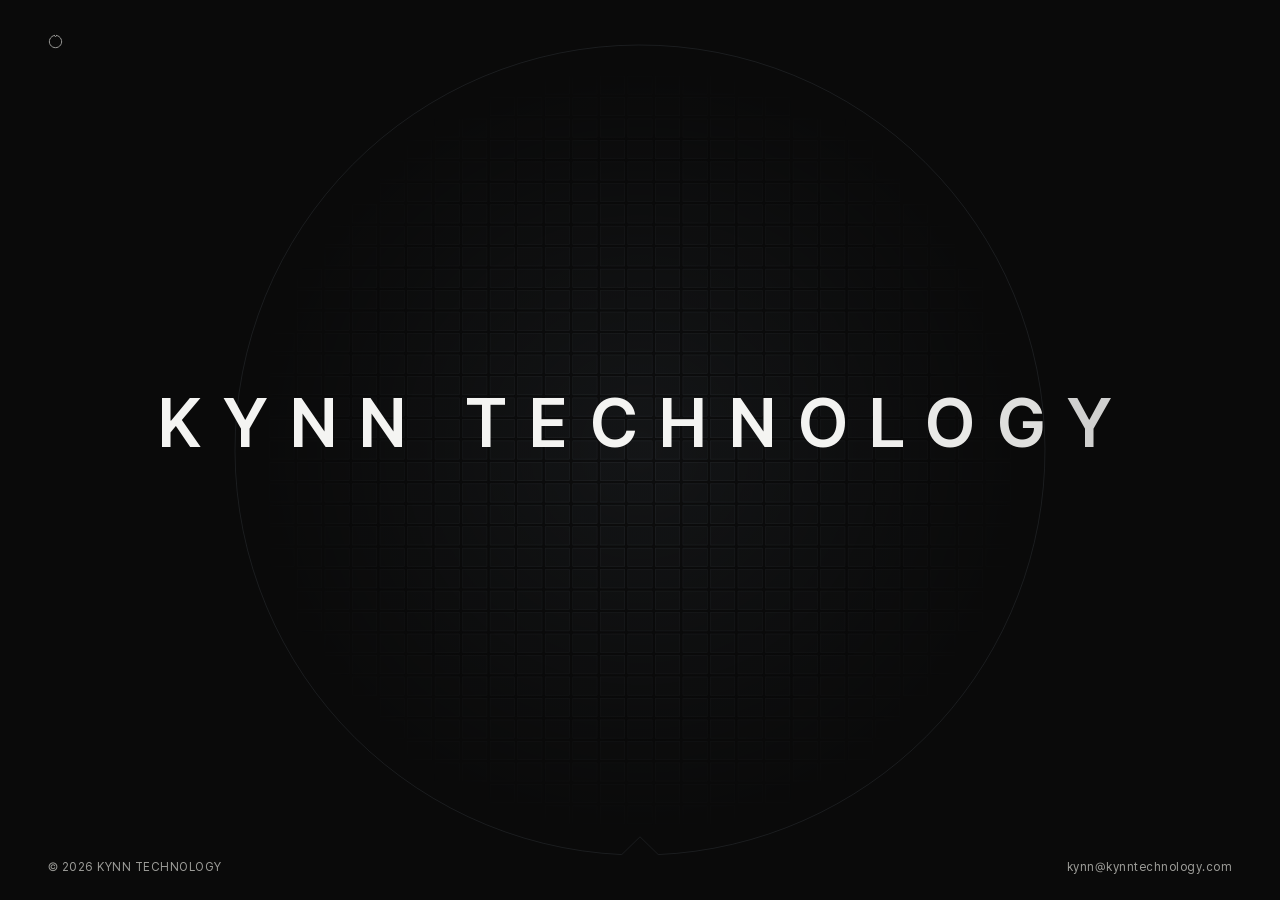
<file: index.html>
<!DOCTYPE html>
<html lang="ko">
<head>
<meta charset="utf-8">
<meta name="viewport" content="width=device-width, initial-scale=1">
<title>KYNN TECHNOLOGY</title>
<meta name="description" content="킨테크놀로지 — 반도체 후공정 장비에 들어가는 와이어 하네스·케이블·모듈을 조립하는 회사.">
<meta name="theme-color" content="#0a0a0a">
<meta name="color-scheme" content="dark">
<link rel="canonical" href="https://kynntechnology.com/">
<meta property="og:type" content="website">
<meta property="og:site_name" content="KYNN TECHNOLOGY">
<meta property="og:locale" content="ko_KR">
<meta property="og:title" content="KYNN TECHNOLOGY">
<meta property="og:description" content="킨테크놀로지 — 반도체 후공정 장비에 들어가는 와이어 하네스·케이블·모듈을 조립하는 회사.">
<meta property="og:url" content="https://kynntechnology.com/">
<meta property="og:image" content="https://kynntechnology.com/assets/og-image-dark.jpg">
<meta property="og:image:alt" content="KYNN TECHNOLOGY">
<meta name="twitter:card" content="summary_large_image">
<link rel="icon" type="image/png" sizes="32x32" href="assets/favicon-32.png">
<link rel="icon" type="image/png" sizes="192x192" href="assets/favicon-192.png">
<link rel="apple-touch-icon" sizes="180x180" href="assets/apple-touch-icon.png">
<link rel="stylesheet" href="assets/fonts/pretendard/pretendardvariable-dynamic-subset.css">
<link rel="stylesheet" href="styles.css">
<script>document.documentElement.classList.add("js");</script>
</head>
<body>

<canvas class="bg" id="wafer" aria-hidden="true"></canvas>
<div class="veil" aria-hidden="true"></div>

<header class="top">
  <a class="home-link" href="#" data-home aria-label="KYNN TECHNOLOGY — 처음으로">
    <svg class="mark" viewBox="0 0 16 16" width="15" height="15" aria-hidden="true" focusable="false">
      <path d="M9.15 1.5 A6.6 6.6 0 1 1 6.85 1.5" fill="none" stroke="currentColor" stroke-width="1.05" stroke-linecap="round"/>
      <path d="M9.15 1.5 L8 3.0 L6.85 1.5" fill="none" stroke="currentColor" stroke-width="1.05" stroke-linecap="round" stroke-linejoin="round"/>
    </svg>
    <span class="home-text">KYNN TECHNOLOGY</span>
  </a>
  <nav class="tabs" aria-label="메뉴">
    <a href="#about" data-tab="about" style="--i:0">회사소개</a>
    <a href="#work" data-tab="work" style="--i:1">하는 일</a>
    <a href="#careers" data-tab="careers" style="--i:2">채용</a>
    <a href="#contact" data-tab="contact" style="--i:3">문의</a>
  </nav>
</header>

<main class="stage">

  <div class="hero">
    <h1 class="wordmark" id="top">KYNN TECHNOLOGY</h1>
    <p class="tagline">반도체 후공정 장비용 하네스&#8288;·&#8288;케이블&#8288;·&#8288;모듈 조립</p>
  </div>

  <section class="panel" id="about" aria-labelledby="about-title" hidden>
    <h2 class="kicker" id="about-title">회사소개</h2>
    <p class="lead">킨테크놀로지는 반도체 후공정&nbsp;장비에 들어가는 와이어&nbsp;하네스&#8288;·&#8288;케이블&#8288;·&#8288;모듈을 조립하는 회사입니다.</p>
    <p>kynn은 ‘한&nbsp;무리’를 뜻하는 고대 영어 cynn(kin)&#8288;에서 왔습니다. 같은 뜻으로 모인 사람들과 함께 회사를 키워 가겠습니다.</p>
    <p class="sign">대표이사</p>
    <a class="back" href="#" data-home>처음으로</a>
  </section>

  <section class="panel" id="work" aria-labelledby="work-title" hidden>
    <h2 class="kicker" id="work-title">하는 일</h2>
    <p class="lead">반도체 후공정 장비 제조사의 도면을 받아, 장비에 들어가는 케이블과 모듈을 조립합니다.</p>

    <!-- role="list": list-style:none 이면 Safari/VoiceOver가 목록 의미를 지운다.
         html-validate의 no-redundant-role은 .htmlvalidate.json에서 끈다. -->
    <ul class="figs" role="list">
      <li>
        <svg viewBox="0 0 200 200" role="img" aria-label="피복을 벗기고 단자를 압착한 케이블 끝">
          <g fill="none" stroke="currentColor" stroke-width="1.4" stroke-linecap="round" stroke-linejoin="round">
            <path d="M110 84 L28 84 A5 16 0 0 0 28 116 L110 116"/>
            <ellipse cx="110" cy="100" rx="5" ry="16"/>
            <path d="M114 94 C128 94 130 76 144 76"/>
            <path d="M115 100 L146 100"/>
            <path d="M114 106 C128 106 130 124 144 124"/>
            <rect x="144" y="72" width="14" height="8" rx="1.5"/>
            <rect x="146" y="96" width="14" height="8" rx="1.5"/>
            <rect x="144" y="120" width="14" height="8" rx="1.5"/>
            <circle cx="164" cy="76" r="6"/>
            <circle cx="166" cy="100" r="6"/>
            <circle cx="164" cy="124" r="6"/>
          </g>
          <g fill="none" stroke="currentColor" stroke-width="1" opacity="0.7">
            <circle cx="164" cy="76" r="2.2"/><circle cx="166" cy="100" r="2.2"/><circle cx="164" cy="124" r="2.2"/>
          </g>
        </svg>
        <span>케이블</span>
      </li>
      <li>
        <svg viewBox="0 0 200 200" role="img" aria-label="커넥터와 배선이 연결된 모듈">
          <g fill="none" stroke="currentColor" stroke-width="1.4" stroke-linecap="round" stroke-linejoin="round">
            <rect x="23" y="52" width="122" height="96" rx="6"/>
            <rect x="65" y="80" width="36" height="36" rx="2"/>
            <rect x="145" y="84" width="12" height="32" rx="2"/>
            <path d="M157 92 L177 92 M157 100 L177 100 M157 108 L177 108"/>
          </g>
          <g fill="none" stroke="currentColor" stroke-width="1" opacity="0.7">
            <circle cx="35" cy="64" r="3.5"/><circle cx="133" cy="64" r="3.5"/>
            <circle cx="35" cy="136" r="3.5"/><circle cx="133" cy="136" r="3.5"/>
            <path d="M61 86 L65 86 M61 94 L65 94 M61 102 L65 102 M61 110 L65 110"/>
            <path d="M101 86 L105 86 M101 94 L105 94 M101 102 L105 102 M101 110 L105 110"/>
            <path d="M71 76 L71 80 M79 76 L79 80 M87 76 L87 80 M95 76 L95 80"/>
            <path d="M71 116 L71 120 M79 116 L79 120 M87 116 L87 120 M95 116 L95 120"/>
            <path d="M105 94 L145 94 M105 102 L145 102"/>
            <rect x="39" y="88" width="12" height="6" rx="1"/>
            <rect x="39" y="104" width="12" height="6" rx="1"/>
          </g>
        </svg>
        <span>모듈</span>
      </li>
      <li>
        <svg viewBox="0 0 200 200" role="img" aria-label="반도체 후공정 장비">
          <g fill="none" stroke="currentColor" stroke-width="1.4" stroke-linejoin="round">
            <rect x="62" y="30" width="76" height="12" rx="2"/>
            <rect x="40" y="42" width="120" height="116" rx="5"/>
            <rect x="50" y="158" width="100" height="12" rx="2"/>
            <circle cx="100" cy="90" r="28"/>
            <circle cx="104" cy="90" r="14"/>
            <circle cx="72" cy="90" r="3.5"/>
            <path d="M72 90 L90 90"/>
            <rect x="57" y="130" width="24" height="20" rx="2"/>
            <rect x="88" y="130" width="24" height="20" rx="2"/>
            <rect x="119" y="130" width="24" height="20" rx="2"/>
          </g>
        </svg>
        <span>후공정 장비</span>
      </li>
    </ul>

    <a class="back" href="#" data-home>처음으로</a>
  </section>

  <section class="panel" id="careers" aria-labelledby="careers-title" hidden>
    <h2 class="kicker" id="careers-title">채용</h2>
    <p class="lead">함께할 팀원분들을 모집합니다.</p>
    <p class="actions">
      <span class="btn btn-soon">채용공고 준비 중</span>
      <a class="btn" href="mailto:kynn@kynntechnology.com?subject=%EC%B1%84%EC%9A%A9%EA%B3%B5%EA%B3%A0_%ED%82%A8%ED%85%8C%ED%81%AC%EB%86%80%EB%A1%9C%EC%A7%80_%ED%8F%AC%EC%A7%80%EC%85%98_%EC%9D%B4%EB%A6%84">이메일로 문의</a>
    </p>
    <a class="back" href="#" data-home>처음으로</a>
  </section>

  <section class="panel" id="contact" aria-labelledby="contact-title" hidden>
    <h2 class="kicker" id="contact-title">문의</h2>
    <p class="email"><a href="mailto:kynn@kynntechnology.com">kynn@kynntechnology.com</a></p>
    <a class="back" href="#" data-home>처음으로</a>
  </section>

  <p class="hint" aria-hidden="true">자세한 내용은 위 메뉴에서 보실 수 있습니다</p>

</main>

<footer class="foot">
  <span>© 2026 KYNN TECHNOLOGY</span>
  <a href="mailto:kynn@kynntechnology.com">kynn@kynntechnology.com</a>
</footer>

<script src="script.js" defer></script>
</body>
</html>
</file>
<file: assets/fonts/pretendard/pretendardvariable-dynamic-subset.css>
/*
Copyright (c) 2021 Kil Hyung-jin, with Reserved Font Name Pretendard.
https://github.com/orioncactus/pretendard

This Font Software is licensed under the SIL Open Font License, Version 1.1.
This license is copied below, and is also available with a FAQ at:
http://scripts.sil.org/OFL
*/
/* [0] */
@font-face {
	font-family: 'Pretendard Variable';
	font-style: normal;
	font-display: swap;
	font-weight: 45 920;
	src: url(./woff2-dynamic-subset/PretendardVariable.subset.0.woff2) format('woff2-variations');
	unicode-range: U+f9ca-fa0b, U+ff03-ff05, U+ff07, U+ff0a-ff0b, U+ff0d-ff19, U+ff1b, U+ff1d, U+ff20-ff5b, U+ff5d, U+ffe0-ffe3, U+ffe5-ffe6;
}

/* [1] */
@font-face {
	font-family: 'Pretendard Variable';
	font-style: normal;
	font-display: swap;
	font-weight: 45 920;
	src: url(./woff2-dynamic-subset/PretendardVariable.subset.1.woff2) format('woff2-variations');
	unicode-range: U+d723-d728, U+d72a-d733, U+d735-d748, U+d74a-d74f, U+d752-d753, U+d755-d757, U+d75a-d75f, U+d762-d764, U+d766-d768, U+d76a-d76b, U+d76d-d76f, U+d771-d787, U+d789-d78b, U+d78d-d78f, U+d791-d797, U+d79a, U+d79c, U+d79e-d7a3, U+f900-f909, U+f90b-f92e;
}

/* [2] */
@font-face {
	font-family: 'Pretendard Variable';
	font-style: normal;
	font-display: swap;
	font-weight: 45 920;
	src: url(./woff2-dynamic-subset/PretendardVariable.subset.2.woff2) format('woff2-variations');
	unicode-range: U+d679-d68b, U+d68e-d69e, U+d6a0, U+d6a2-d6a7, U+d6a9-d6c3, U+d6c6-d6c7, U+d6c9-d6cb, U+d6cd-d6d3, U+d6d5-d6d6, U+d6d8-d6e3, U+d6e5-d6e7, U+d6e9-d6fb, U+d6fd-d717, U+d719-d71f, U+d721-d722;
}

/* [3] */
@font-face {
	font-family: 'Pretendard Variable';
	font-style: normal;
	font-display: swap;
	font-weight: 45 920;
	src: url(./woff2-dynamic-subset/PretendardVariable.subset.3.woff2) format('woff2-variations');
	unicode-range: U+d5bc-d5c7, U+d5ca-d5cb, U+d5cd-d5cf, U+d5d1-d5d7, U+d5d9-d5da, U+d5dc, U+d5de-d5e3, U+d5e6-d5e7, U+d5e9-d5eb, U+d5ed-d5f6, U+d5f8, U+d5fa-d5ff, U+d602-d603, U+d605-d607, U+d609-d60f, U+d612-d613, U+d616-d61b, U+d61d-d637, U+d63a-d63b, U+d63d-d63f, U+d641-d647, U+d64a-d64c, U+d64e-d653, U+d656-d657, U+d659-d65b, U+d65d-d666, U+d668, U+d66a-d678;
}

/* [4] */
@font-face {
	font-family: 'Pretendard Variable';
	font-style: normal;
	font-display: swap;
	font-weight: 45 920;
	src: url(./woff2-dynamic-subset/PretendardVariable.subset.4.woff2) format('woff2-variations');
	unicode-range: U+d507, U+d509-d50b, U+d50d-d513, U+d515-d53b, U+d53e-d53f, U+d541-d543, U+d545-d54c, U+d54e, U+d550, U+d552-d557, U+d55a-d55b, U+d55d-d55f, U+d561-d564, U+d566-d567, U+d56a, U+d56c, U+d56e-d573, U+d576-d577, U+d579-d583, U+d585-d586, U+d58a-d5a4, U+d5a6-d5bb;
}

/* [5] */
@font-face {
	font-family: 'Pretendard Variable';
	font-style: normal;
	font-display: swap;
	font-weight: 45 920;
	src: url(./woff2-dynamic-subset/PretendardVariable.subset.5.woff2) format('woff2-variations');
	unicode-range: U+d464-d477, U+d47a-d47b, U+d47d-d47f, U+d481-d487, U+d489-d48a, U+d48c, U+d48e-d4e7, U+d4e9-d503, U+d505-d506;
}

/* [6] */
@font-face {
	font-family: 'Pretendard Variable';
	font-style: normal;
	font-display: swap;
	font-weight: 45 920;
	src: url(./woff2-dynamic-subset/PretendardVariable.subset.6.woff2) format('woff2-variations');
	unicode-range: U+d3bf-d3c7, U+d3ca-d3cf, U+d3d1-d3eb, U+d3ee-d3ef, U+d3f1-d3f3, U+d3f5-d3fb, U+d3fd-d400, U+d402-d45b, U+d45d-d463;
}

/* [7] */
@font-face {
	font-family: 'Pretendard Variable';
	font-style: normal;
	font-display: swap;
	font-weight: 45 920;
	src: url(./woff2-dynamic-subset/PretendardVariable.subset.7.woff2) format('woff2-variations');
	unicode-range: U+d2ff, U+d302-d304, U+d306-d30b, U+d30f, U+d311-d313, U+d315-d31b, U+d31e, U+d322-d324, U+d326-d327, U+d32a-d32b, U+d32d-d32f, U+d331-d337, U+d339-d33c, U+d33e-d37b, U+d37e-d37f, U+d381-d383, U+d385-d38b, U+d38e-d390, U+d392-d397, U+d39a-d39b, U+d39d-d39f, U+d3a1-d3a7, U+d3a9-d3aa, U+d3ac, U+d3ae-d3b3, U+d3b5-d3b7, U+d3b9-d3bb, U+d3bd-d3be;
}

/* [8] */
@font-face {
	font-family: 'Pretendard Variable';
	font-style: normal;
	font-display: swap;
	font-weight: 45 920;
	src: url(./woff2-dynamic-subset/PretendardVariable.subset.8.woff2) format('woff2-variations');
	unicode-range: U+d257-d27f, U+d281-d29b, U+d29d-d29f, U+d2a1-d2ab, U+d2ad-d2b7, U+d2ba-d2bb, U+d2bd-d2bf, U+d2c1-d2c7, U+d2c9-d2ef, U+d2f2-d2f3, U+d2f5-d2f7, U+d2f9-d2fe;
}

/* [9] */
@font-face {
	font-family: 'Pretendard Variable';
	font-style: normal;
	font-display: swap;
	font-weight: 45 920;
	src: url(./woff2-dynamic-subset/PretendardVariable.subset.9.woff2) format('woff2-variations');
	unicode-range: U+d1b4, U+d1b6-d1f3, U+d1f5-d22b, U+d22e-d22f, U+d231-d233, U+d235-d23b, U+d23d-d240, U+d242-d256;
}

/* [10] */
@font-face {
	font-family: 'Pretendard Variable';
	font-style: normal;
	font-display: swap;
	font-weight: 45 920;
	src: url(./woff2-dynamic-subset/PretendardVariable.subset.10.woff2) format('woff2-variations');
	unicode-range: U+d105-d12f, U+d132-d133, U+d135-d137, U+d139-d13f, U+d141-d142, U+d144, U+d146-d14b, U+d14e-d14f, U+d151-d153, U+d155-d15b, U+d15e-d187, U+d189-d19f, U+d1a2-d1a3, U+d1a5-d1a7, U+d1a9-d1af, U+d1b2-d1b3;
}

/* [11] */
@font-face {
	font-family: 'Pretendard Variable';
	font-style: normal;
	font-display: swap;
	font-weight: 45 920;
	src: url(./woff2-dynamic-subset/PretendardVariable.subset.11.woff2) format('woff2-variations');
	unicode-range: U+d04b-d04f, U+d051-d057, U+d059-d06b, U+d06d-d06f, U+d071-d073, U+d075-d07b, U+d07e-d0a3, U+d0a6-d0a7, U+d0a9-d0ab, U+d0ad-d0b3, U+d0b6, U+d0b8, U+d0ba-d0bf, U+d0c2-d0c3, U+d0c5-d0c7, U+d0c9-d0cf, U+d0d2, U+d0d6-d0db, U+d0de-d0df, U+d0e1-d0e3, U+d0e5-d0eb, U+d0ee-d0f0, U+d0f2-d104;
}

/* [12] */
@font-face {
	font-family: 'Pretendard Variable';
	font-style: normal;
	font-display: swap;
	font-weight: 45 920;
	src: url(./woff2-dynamic-subset/PretendardVariable.subset.12.woff2) format('woff2-variations');
	unicode-range: U+cfa2-cfc3, U+cfc5-cfdf, U+cfe2-cfe3, U+cfe5-cfe7, U+cfe9-cff4, U+cff6-cffb, U+cffd-cfff, U+d001-d003, U+d005-d017, U+d019-d033, U+d036-d037, U+d039-d03b, U+d03d-d04a;
}

/* [13] */
@font-face {
	font-family: 'Pretendard Variable';
	font-style: normal;
	font-display: swap;
	font-weight: 45 920;
	src: url(./woff2-dynamic-subset/PretendardVariable.subset.13.woff2) format('woff2-variations');
	unicode-range: U+cef0-cef3, U+cef6, U+cef9-ceff, U+cf01-cf03, U+cf05-cf07, U+cf09-cf0f, U+cf11-cf12, U+cf14-cf1b, U+cf1d-cf1f, U+cf21-cf2f, U+cf31-cf53, U+cf56-cf57, U+cf59-cf5b, U+cf5d-cf63, U+cf66, U+cf68, U+cf6a-cf6f, U+cf71-cf84, U+cf86-cf8b, U+cf8d-cfa1;
}

/* [14] */
@font-face {
	font-family: 'Pretendard Variable';
	font-style: normal;
	font-display: swap;
	font-weight: 45 920;
	src: url(./woff2-dynamic-subset/PretendardVariable.subset.14.woff2) format('woff2-variations');
	unicode-range: U+ce3c-ce57, U+ce5a-ce5b, U+ce5d-ce5f, U+ce61-ce67, U+ce6a, U+ce6c, U+ce6e-ce73, U+ce76-ce77, U+ce79-ce7b, U+ce7d-ce83, U+ce85-ce88, U+ce8a-ce8f, U+ce91-ce93, U+ce95-ce97, U+ce99-ce9f, U+cea2, U+cea4-ceab, U+cead-cee3, U+cee6-cee7, U+cee9-ceeb, U+ceed-ceef;
}

/* [15] */
@font-face {
	font-family: 'Pretendard Variable';
	font-style: normal;
	font-display: swap;
	font-weight: 45 920;
	src: url(./woff2-dynamic-subset/PretendardVariable.subset.15.woff2) format('woff2-variations');
	unicode-range: U+cd92-cd93, U+cd96-cd97, U+cd99-cd9b, U+cd9d-cda3, U+cda6-cda8, U+cdaa-cdaf, U+cdb1-cdc3, U+cdc5-cdcb, U+cdcd-cde7, U+cde9-ce03, U+ce05-ce1f, U+ce22-ce34, U+ce36-ce3b;
}

/* [16] */
@font-face {
	font-family: 'Pretendard Variable';
	font-style: normal;
	font-display: swap;
	font-weight: 45 920;
	src: url(./woff2-dynamic-subset/PretendardVariable.subset.16.woff2) format('woff2-variations');
	unicode-range: U+ccef-cd07, U+cd0a-cd0b, U+cd0d-cd1a, U+cd1c, U+cd1e-cd2b, U+cd2d-cd5b, U+cd5d-cd77, U+cd79-cd91;
}

/* [17] */
@font-face {
	font-family: 'Pretendard Variable';
	font-style: normal;
	font-display: swap;
	font-weight: 45 920;
	src: url(./woff2-dynamic-subset/PretendardVariable.subset.17.woff2) format('woff2-variations');
	unicode-range: U+cc3f-cc43, U+cc46-cc47, U+cc49-cc4b, U+cc4d-cc53, U+cc55-cc58, U+cc5a-cc5f, U+cc61-cc97, U+cc9a-cc9b, U+cc9d-cc9f, U+cca1-cca7, U+ccaa, U+ccac, U+ccae-ccb3, U+ccb6-ccb7, U+ccb9-ccbb, U+ccbd-cccf, U+ccd1-cce3, U+cce5-ccee;
}

/* [18] */
@font-face {
	font-family: 'Pretendard Variable';
	font-style: normal;
	font-display: swap;
	font-weight: 45 920;
	src: url(./woff2-dynamic-subset/PretendardVariable.subset.18.woff2) format('woff2-variations');
	unicode-range: U+cb91-cbd3, U+cbd5-cbe3, U+cbe5-cc0b, U+cc0e-cc0f, U+cc11-cc13, U+cc15-cc1b, U+cc1d-cc20, U+cc23-cc27, U+cc2a-cc2b, U+cc2d, U+cc2f, U+cc31-cc37, U+cc3a, U+cc3c;
}

/* [19] */
@font-face {
	font-family: 'Pretendard Variable';
	font-style: normal;
	font-display: swap;
	font-weight: 45 920;
	src: url(./woff2-dynamic-subset/PretendardVariable.subset.19.woff2) format('woff2-variations');
	unicode-range: U+caf4-cb47, U+cb4a-cb90;
}

/* [20] */
@font-face {
	font-family: 'Pretendard Variable';
	font-style: normal;
	font-display: swap;
	font-weight: 45 920;
	src: url(./woff2-dynamic-subset/PretendardVariable.subset.20.woff2) format('woff2-variations');
	unicode-range: U+ca4a-ca4b, U+ca4e-ca4f, U+ca51-ca53, U+ca55-ca5b, U+ca5d-ca60, U+ca62-ca83, U+ca85-cabb, U+cabe-cabf, U+cac1-cac3, U+cac5-cacb, U+cacd-cad0, U+cad2, U+cad4-cad8, U+cada-caf3;
}

/* [21] */
@font-face {
	font-family: 'Pretendard Variable';
	font-style: normal;
	font-display: swap;
	font-weight: 45 920;
	src: url(./woff2-dynamic-subset/PretendardVariable.subset.21.woff2) format('woff2-variations');
	unicode-range: U+c996-c997, U+c99a-c99c, U+c99e-c9bf, U+c9c2-c9c3, U+c9c5-c9c7, U+c9c9-c9cf, U+c9d2, U+c9d4, U+c9d7-c9d8, U+c9db, U+c9de-c9df, U+c9e1-c9e3, U+c9e5-c9e6, U+c9e8-c9eb, U+c9ee-c9f0, U+c9f2-c9f7, U+c9f9-ca0b, U+ca0d-ca28, U+ca2a-ca49;
}

/* [22] */
@font-face {
	font-family: 'Pretendard Variable';
	font-style: normal;
	font-display: swap;
	font-weight: 45 920;
	src: url(./woff2-dynamic-subset/PretendardVariable.subset.22.woff2) format('woff2-variations');
	unicode-range: U+c8e9-c8f4, U+c8f6-c8fb, U+c8fe-c8ff, U+c901-c903, U+c905-c90b, U+c90e-c910, U+c912-c917, U+c919-c92b, U+c92d-c94f, U+c951-c953, U+c955-c96b, U+c96d-c973, U+c975-c987, U+c98a-c98b, U+c98d-c98f, U+c991-c995;
}

/* [23] */
@font-face {
	font-family: 'Pretendard Variable';
	font-style: normal;
	font-display: swap;
	font-weight: 45 920;
	src: url(./woff2-dynamic-subset/PretendardVariable.subset.23.woff2) format('woff2-variations');
	unicode-range: U+c841-c84b, U+c84d-c86f, U+c872-c873, U+c875-c877, U+c879-c87f, U+c882-c884, U+c887-c88a, U+c88d-c8c3, U+c8c5-c8df, U+c8e1-c8e8;
}

/* [24] */
@font-face {
	font-family: 'Pretendard Variable';
	font-style: normal;
	font-display: swap;
	font-weight: 45 920;
	src: url(./woff2-dynamic-subset/PretendardVariable.subset.24.woff2) format('woff2-variations');
	unicode-range: U+c779-c77b, U+c77e-c782, U+c786, U+c78b, U+c78d, U+c78f, U+c792-c793, U+c795, U+c797, U+c799-c79f, U+c7a2, U+c7a7-c7ab, U+c7ae-c7bb, U+c7bd-c7c0, U+c7c2-c7c7, U+c7c9-c7dc, U+c7de-c7ff, U+c802-c803, U+c805-c807, U+c809, U+c80b-c80f, U+c812, U+c814, U+c817-c81b, U+c81e-c81f, U+c821-c823, U+c825-c82e, U+c830-c837, U+c839-c83b, U+c83d-c840;
}

/* [25] */
@font-face {
	font-family: 'Pretendard Variable';
	font-style: normal;
	font-display: swap;
	font-weight: 45 920;
	src: url(./woff2-dynamic-subset/PretendardVariable.subset.25.woff2) format('woff2-variations');
	unicode-range: U+c6bb-c6bf, U+c6c2, U+c6c4, U+c6c6-c6cb, U+c6ce-c6cf, U+c6d1-c6d3, U+c6d5-c6db, U+c6dd-c6df, U+c6e1-c6e7, U+c6e9-c6eb, U+c6ed-c6ef, U+c6f1-c6f8, U+c6fa-c703, U+c705-c707, U+c709-c70b, U+c70d-c716, U+c718, U+c71a-c71f, U+c722-c723, U+c725-c727, U+c729-c734, U+c736-c73b, U+c73e-c73f, U+c741-c743, U+c745-c74b, U+c74e-c750, U+c752-c757, U+c759-c773, U+c776-c777;
}

/* [26] */
@font-face {
	font-family: 'Pretendard Variable';
	font-style: normal;
	font-display: swap;
	font-weight: 45 920;
	src: url(./woff2-dynamic-subset/PretendardVariable.subset.26.woff2) format('woff2-variations');
	unicode-range: U+c5f5-c5fb, U+c5fe, U+c602-c605, U+c607, U+c609-c60f, U+c611-c61a, U+c61c-c623, U+c626-c627, U+c629-c62b, U+c62d, U+c62f-c632, U+c636, U+c638, U+c63a-c63f, U+c642-c643, U+c645-c647, U+c649-c652, U+c656-c65b, U+c65d-c65f, U+c661-c663, U+c665-c677, U+c679-c67b, U+c67d-c693, U+c696-c697, U+c699-c69b, U+c69d-c6a3, U+c6a6, U+c6a8, U+c6aa-c6af, U+c6b2-c6b3, U+c6b5-c6b7, U+c6b9-c6ba;
}

/* [27] */
@font-face {
	font-family: 'Pretendard Variable';
	font-style: normal;
	font-display: swap;
	font-weight: 45 920;
	src: url(./woff2-dynamic-subset/PretendardVariable.subset.27.woff2) format('woff2-variations');
	unicode-range: U+c517-c527, U+c52a-c52b, U+c52d-c52f, U+c531-c538, U+c53a, U+c53c, U+c53e-c543, U+c546-c547, U+c54b, U+c54d-c552, U+c556, U+c55a-c55b, U+c55d, U+c55f, U+c562-c563, U+c565-c567, U+c569-c56f, U+c572, U+c574, U+c576-c57b, U+c57e-c57f, U+c581-c583, U+c585-c586, U+c588-c58b, U+c58e, U+c590, U+c592-c596, U+c599-c5b3, U+c5b6-c5b7, U+c5ba, U+c5be-c5c3, U+c5ca-c5cb, U+c5cd, U+c5cf, U+c5d2-c5d3, U+c5d5-c5d7, U+c5d9-c5df, U+c5e1-c5e2, U+c5e4, U+c5e6-c5eb, U+c5ef, U+c5f1-c5f3;
}

/* [28] */
@font-face {
	font-family: 'Pretendard Variable';
	font-style: normal;
	font-display: swap;
	font-weight: 45 920;
	src: url(./woff2-dynamic-subset/PretendardVariable.subset.28.woff2) format('woff2-variations');
	unicode-range: U+c475-c4ef, U+c4f2-c4f3, U+c4f5-c4f7, U+c4f9-c4ff, U+c502-c50b, U+c50d-c516;
}

/* [29] */
@font-face {
	font-family: 'Pretendard Variable';
	font-style: normal;
	font-display: swap;
	font-weight: 45 920;
	src: url(./woff2-dynamic-subset/PretendardVariable.subset.29.woff2) format('woff2-variations');
	unicode-range: U+c3d0-c3d7, U+c3da-c3db, U+c3dd-c3de, U+c3e1-c3ec, U+c3ee-c3f3, U+c3f5-c42b, U+c42d-c463, U+c466-c474;
}

/* [30] */
@font-face {
	font-family: 'Pretendard Variable';
	font-style: normal;
	font-display: swap;
	font-weight: 45 920;
	src: url(./woff2-dynamic-subset/PretendardVariable.subset.30.woff2) format('woff2-variations');
	unicode-range: U+c32b-c367, U+c36a-c36b, U+c36d-c36f, U+c371-c377, U+c37a-c37b, U+c37e-c383, U+c385-c387, U+c389-c3cf;
}

/* [31] */
@font-face {
	font-family: 'Pretendard Variable';
	font-style: normal;
	font-display: swap;
	font-weight: 45 920;
	src: url(./woff2-dynamic-subset/PretendardVariable.subset.31.woff2) format('woff2-variations');
	unicode-range: U+c26a-c26b, U+c26d-c26f, U+c271-c273, U+c275-c27b, U+c27e-c287, U+c289-c28f, U+c291-c297, U+c299-c29a, U+c29c-c2a3, U+c2a5-c2a7, U+c2a9-c2ab, U+c2ad-c2b3, U+c2b6, U+c2b8, U+c2ba-c2bb, U+c2bd-c2db, U+c2de-c2df, U+c2e1-c2e2, U+c2e5-c2ea, U+c2ee, U+c2f0, U+c2f2-c2f5, U+c2f7, U+c2fa-c2fb, U+c2fd-c2ff, U+c301-c307, U+c309-c30c, U+c30e-c312, U+c315-c323, U+c325-c328, U+c32a;
}

/* [32] */
@font-face {
	font-family: 'Pretendard Variable';
	font-style: normal;
	font-display: swap;
	font-weight: 45 920;
	src: url(./woff2-dynamic-subset/PretendardVariable.subset.32.woff2) format('woff2-variations');
	unicode-range: U+c1bc-c1c3, U+c1c5-c1df, U+c1e1-c1fb, U+c1fd-c203, U+c205-c20c, U+c20e, U+c210-c217, U+c21a-c21b, U+c21d-c21e, U+c221-c227, U+c229-c22a, U+c22c, U+c22e, U+c230, U+c233-c24f, U+c251-c257, U+c259-c269;
}

/* [33] */
@font-face {
	font-family: 'Pretendard Variable';
	font-style: normal;
	font-display: swap;
	font-weight: 45 920;
	src: url(./woff2-dynamic-subset/PretendardVariable.subset.33.woff2) format('woff2-variations');
	unicode-range: U+c101-c11b, U+c11f, U+c121-c123, U+c125-c12b, U+c12e, U+c132-c137, U+c13a-c13b, U+c13d-c13f, U+c141-c147, U+c14a, U+c14c-c153, U+c155-c157, U+c159-c15b, U+c15d-c166, U+c169-c16f, U+c171-c177, U+c179-c18b, U+c18e-c18f, U+c191-c193, U+c195-c19b, U+c19d-c19e, U+c1a0, U+c1a2-c1a4, U+c1a6-c1bb;
}

/* [34] */
@font-face {
	font-family: 'Pretendard Variable';
	font-style: normal;
	font-display: swap;
	font-weight: 45 920;
	src: url(./woff2-dynamic-subset/PretendardVariable.subset.34.woff2) format('woff2-variations');
	unicode-range: U+c049-c057, U+c059-c05b, U+c05d-c05f, U+c061-c067, U+c069-c08f, U+c091-c0ab, U+c0ae-c0af, U+c0b1-c0b3, U+c0b5, U+c0b7-c0bb, U+c0be, U+c0c2-c0c7, U+c0ca-c0cb, U+c0cd-c0cf, U+c0d1-c0d7, U+c0d9-c0da, U+c0dc, U+c0de-c0e3, U+c0e5-c0eb, U+c0ed-c0f3, U+c0f6, U+c0f8, U+c0fa-c0ff;
}

/* [35] */
@font-face {
	font-family: 'Pretendard Variable';
	font-style: normal;
	font-display: swap;
	font-weight: 45 920;
	src: url(./woff2-dynamic-subset/PretendardVariable.subset.35.woff2) format('woff2-variations');
	unicode-range: U+bfa7-bfaf, U+bfb1-bfc4, U+bfc6-bfcb, U+bfce-bfcf, U+bfd1-bfd3, U+bfd5-bfdb, U+bfdd-c048;
}

/* [36] */
@font-face {
	font-family: 'Pretendard Variable';
	font-style: normal;
	font-display: swap;
	font-weight: 45 920;
	src: url(./woff2-dynamic-subset/PretendardVariable.subset.36.woff2) format('woff2-variations');
	unicode-range: U+bf07, U+bf09-bf3f, U+bf41-bf4f, U+bf52-bf54, U+bf56-bfa6;
}

/* [37] */
@font-face {
	font-family: 'Pretendard Variable';
	font-style: normal;
	font-display: swap;
	font-weight: 45 920;
	src: url(./woff2-dynamic-subset/PretendardVariable.subset.37.woff2) format('woff2-variations');
	unicode-range: U+be56, U+be58, U+be5c-be5f, U+be62-be63, U+be65-be67, U+be69-be74, U+be76-be7b, U+be7e-be7f, U+be81-be8e, U+be90, U+be92-bea7, U+bea9-becf, U+bed2-bed3, U+bed5-bed6, U+bed9-bee3, U+bee6-bf06;
}

/* [38] */
@font-face {
	font-family: 'Pretendard Variable';
	font-style: normal;
	font-display: swap;
	font-weight: 45 920;
	src: url(./woff2-dynamic-subset/PretendardVariable.subset.38.woff2) format('woff2-variations');
	unicode-range: U+bdb0-bdd3, U+bdd5-bdef, U+bdf1-be0b, U+be0d-be0f, U+be11-be13, U+be15-be43, U+be46-be47, U+be49-be4b, U+be4d-be53;
}

/* [39] */
@font-face {
	font-family: 'Pretendard Variable';
	font-style: normal;
	font-display: swap;
	font-weight: 45 920;
	src: url(./woff2-dynamic-subset/PretendardVariable.subset.39.woff2) format('woff2-variations');
	unicode-range: U+bd03, U+bd06, U+bd08, U+bd0a-bd0f, U+bd11-bd22, U+bd25-bd47, U+bd49-bd58, U+bd5a-bd7f, U+bd82-bd83, U+bd85-bd87, U+bd8a-bd8f, U+bd91-bd92, U+bd94, U+bd96-bd98, U+bd9a-bdaf;
}

/* [40] */
@font-face {
	font-family: 'Pretendard Variable';
	font-style: normal;
	font-display: swap;
	font-weight: 45 920;
	src: url(./woff2-dynamic-subset/PretendardVariable.subset.40.woff2) format('woff2-variations');
	unicode-range: U+bc4e-bc83, U+bc86-bc87, U+bc89-bc8b, U+bc8d-bc93, U+bc96, U+bc98, U+bc9b-bc9f, U+bca2-bca3, U+bca5-bca7, U+bca9-bcb2, U+bcb4-bcbb, U+bcbe-bcbf, U+bcc1-bcc3, U+bcc5-bccc, U+bcce-bcd0, U+bcd2-bcd4, U+bcd6-bcf3, U+bcf7, U+bcf9-bcfb, U+bcfd-bd02;
}

/* [41] */
@font-face {
	font-family: 'Pretendard Variable';
	font-style: normal;
	font-display: swap;
	font-weight: 45 920;
	src: url(./woff2-dynamic-subset/PretendardVariable.subset.41.woff2) format('woff2-variations');
	unicode-range: U+bb90-bba3, U+bba5-bbab, U+bbad-bbbf, U+bbc1-bbf7, U+bbfa-bbfb, U+bbfd-bbfe, U+bc01-bc07, U+bc09-bc0a, U+bc0e, U+bc10, U+bc12-bc13, U+bc17, U+bc19-bc1a, U+bc1e, U+bc20-bc23, U+bc26, U+bc28, U+bc2a-bc2c, U+bc2e-bc2f, U+bc32-bc33, U+bc35-bc37, U+bc39-bc3f, U+bc41-bc42, U+bc44, U+bc46-bc48, U+bc4a-bc4d;
}

/* [42] */
@font-face {
	font-family: 'Pretendard Variable';
	font-style: normal;
	font-display: swap;
	font-weight: 45 920;
	src: url(./woff2-dynamic-subset/PretendardVariable.subset.42.woff2) format('woff2-variations');
	unicode-range: U+bae6-bafb, U+bafd-bb17, U+bb19-bb33, U+bb37, U+bb39-bb3a, U+bb3d-bb43, U+bb45-bb46, U+bb48, U+bb4a-bb4f, U+bb51-bb53, U+bb55-bb57, U+bb59-bb62, U+bb64-bb8f;
}

/* [43] */
@font-face {
	font-family: 'Pretendard Variable';
	font-style: normal;
	font-display: swap;
	font-weight: 45 920;
	src: url(./woff2-dynamic-subset/PretendardVariable.subset.43.woff2) format('woff2-variations');
	unicode-range: U+ba30-ba37, U+ba3a-ba3b, U+ba3d-ba3f, U+ba41-ba47, U+ba49-ba4a, U+ba4c, U+ba4e-ba53, U+ba56-ba57, U+ba59-ba5b, U+ba5d-ba63, U+ba65-ba66, U+ba68-ba6f, U+ba71-ba73, U+ba75-ba77, U+ba79-ba84, U+ba86, U+ba88-baa7, U+baaa, U+baad-baaf, U+bab1-bab7, U+baba, U+babc, U+babe-bae5;
}

/* [44] */
@font-face {
	font-family: 'Pretendard Variable';
	font-style: normal;
	font-display: swap;
	font-weight: 45 920;
	src: url(./woff2-dynamic-subset/PretendardVariable.subset.44.woff2) format('woff2-variations');
	unicode-range: U+b96e-b973, U+b976-b977, U+b979-b97b, U+b97d-b983, U+b986, U+b988, U+b98a-b98d, U+b98f-b9ab, U+b9ae-b9af, U+b9b1-b9b3, U+b9b5-b9bb, U+b9be, U+b9c0, U+b9c2-b9c7, U+b9ca-b9cb, U+b9cd, U+b9d2-b9d7, U+b9da, U+b9dc, U+b9df-b9e0, U+b9e2, U+b9e6-b9e7, U+b9e9-b9f3, U+b9f6, U+b9f8, U+b9fb-ba2f;
}

/* [45] */
@font-face {
	font-family: 'Pretendard Variable';
	font-style: normal;
	font-display: swap;
	font-weight: 45 920;
	src: url(./woff2-dynamic-subset/PretendardVariable.subset.45.woff2) format('woff2-variations');
	unicode-range: U+b8bf-b8cb, U+b8cd-b8e0, U+b8e2-b8e7, U+b8ea-b8eb, U+b8ed-b8ef, U+b8f1-b8f7, U+b8fa, U+b8fc, U+b8fe-b903, U+b905-b917, U+b919-b91f, U+b921-b93b, U+b93d-b957, U+b95a-b95b, U+b95d-b95f, U+b961-b967, U+b969-b96c;
}

/* [46] */
@font-face {
	font-family: 'Pretendard Variable';
	font-style: normal;
	font-display: swap;
	font-weight: 45 920;
	src: url(./woff2-dynamic-subset/PretendardVariable.subset.46.woff2) format('woff2-variations');
	unicode-range: U+b80d-b80f, U+b811-b817, U+b81a, U+b81c-b823, U+b826-b827, U+b829-b82b, U+b82d-b833, U+b836, U+b83a-b83f, U+b841-b85b, U+b85e-b85f, U+b861-b863, U+b865-b86b, U+b86e, U+b870, U+b872-b8af, U+b8b1-b8be;
}

/* [47] */
@font-face {
	font-family: 'Pretendard Variable';
	font-style: normal;
	font-display: swap;
	font-weight: 45 920;
	src: url(./woff2-dynamic-subset/PretendardVariable.subset.47.woff2) format('woff2-variations');
	unicode-range: U+b74d-b75f, U+b761-b763, U+b765-b774, U+b776-b77b, U+b77e-b77f, U+b781-b783, U+b785-b78b, U+b78e, U+b792-b796, U+b79a-b79b, U+b79d-b7a7, U+b7aa, U+b7ae-b7b3, U+b7b6-b7c8, U+b7ca-b7eb, U+b7ee-b7ef, U+b7f1-b7f3, U+b7f5-b7fb, U+b7fe, U+b802-b806, U+b80a-b80b;
}

/* [48] */
@font-face {
	font-family: 'Pretendard Variable';
	font-style: normal;
	font-display: swap;
	font-weight: 45 920;
	src: url(./woff2-dynamic-subset/PretendardVariable.subset.48.woff2) format('woff2-variations');
	unicode-range: U+b6a7-b6aa, U+b6ac-b6b0, U+b6b2-b6ef, U+b6f1-b727, U+b72a-b72b, U+b72d-b72e, U+b731-b737, U+b739-b73a, U+b73c-b743, U+b745-b74c;
}

/* [49] */
@font-face {
	font-family: 'Pretendard Variable';
	font-style: normal;
	font-display: swap;
	font-weight: 45 920;
	src: url(./woff2-dynamic-subset/PretendardVariable.subset.49.woff2) format('woff2-variations');
	unicode-range: U+b605-b60f, U+b612-b617, U+b619-b624, U+b626-b69b, U+b69e-b6a3, U+b6a5-b6a6;
}

/* [50] */
@font-face {
	font-family: 'Pretendard Variable';
	font-style: normal;
	font-display: swap;
	font-weight: 45 920;
	src: url(./woff2-dynamic-subset/PretendardVariable.subset.50.woff2) format('woff2-variations');
	unicode-range: U+b55f, U+b562-b583, U+b585-b59f, U+b5a2-b5a3, U+b5a5-b5a7, U+b5a9-b5b2, U+b5b5-b5ba, U+b5bd-b604;
}

/* [51] */
@font-face {
	font-family: 'Pretendard Variable';
	font-style: normal;
	font-display: swap;
	font-weight: 45 920;
	src: url(./woff2-dynamic-subset/PretendardVariable.subset.51.woff2) format('woff2-variations');
	unicode-range: U+b4a5-b4b6, U+b4b8-b4bf, U+b4c1-b4c7, U+b4c9-b4db, U+b4de-b4df, U+b4e1-b4e2, U+b4e5-b4eb, U+b4ee, U+b4f0, U+b4f2-b513, U+b516-b517, U+b519-b51a, U+b51d-b523, U+b526, U+b528, U+b52b-b52f, U+b532-b533, U+b535-b537, U+b539-b53f, U+b541-b544, U+b546-b54b, U+b54d-b54f, U+b551-b55b, U+b55d-b55e;
}

/* [52] */
@font-face {
	font-family: 'Pretendard Variable';
	font-style: normal;
	font-display: swap;
	font-weight: 45 920;
	src: url(./woff2-dynamic-subset/PretendardVariable.subset.52.woff2) format('woff2-variations');
	unicode-range: U+b3f8-b3fb, U+b3fd-b40f, U+b411-b417, U+b419-b41b, U+b41d-b41f, U+b421-b427, U+b42a-b42b, U+b42d-b44f, U+b452-b453, U+b455-b457, U+b459-b45f, U+b462-b464, U+b466-b46b, U+b46d-b47f, U+b481-b4a3;
}

/* [53] */
@font-face {
	font-family: 'Pretendard Variable';
	font-style: normal;
	font-display: swap;
	font-weight: 45 920;
	src: url(./woff2-dynamic-subset/PretendardVariable.subset.53.woff2) format('woff2-variations');
	unicode-range: U+b342-b353, U+b356-b357, U+b359-b35b, U+b35d-b35e, U+b360-b363, U+b366, U+b368, U+b36a-b36d, U+b36f, U+b372-b373, U+b375-b377, U+b379-b37f, U+b381-b382, U+b384, U+b386-b38b, U+b38d-b3c3, U+b3c6-b3c7, U+b3c9-b3ca, U+b3cd-b3d3, U+b3d6, U+b3d8, U+b3da-b3f7;
}

/* [54] */
@font-face {
	font-family: 'Pretendard Variable';
	font-style: normal;
	font-display: swap;
	font-weight: 45 920;
	src: url(./woff2-dynamic-subset/PretendardVariable.subset.54.woff2) format('woff2-variations');
	unicode-range: U+b27c-b283, U+b285-b28f, U+b292-b293, U+b295-b297, U+b29a-b29f, U+b2a1-b2a4, U+b2a7-b2a9, U+b2ab, U+b2ad-b2c7, U+b2ca-b2cb, U+b2cd-b2cf, U+b2d1-b2d7, U+b2da, U+b2dc, U+b2de-b2e3, U+b2e7, U+b2e9-b2ea, U+b2ef-b2f3, U+b2f6, U+b2f8, U+b2fa-b2fb, U+b2fd-b2fe, U+b302-b303, U+b305-b307, U+b309-b30f, U+b312, U+b316-b31b, U+b31d-b341;
}

/* [55] */
@font-face {
	font-family: 'Pretendard Variable';
	font-style: normal;
	font-display: swap;
	font-weight: 45 920;
	src: url(./woff2-dynamic-subset/PretendardVariable.subset.55.woff2) format('woff2-variations');
	unicode-range: U+b1d6-b1e7, U+b1e9-b1fc, U+b1fe-b203, U+b206-b207, U+b209-b20b, U+b20d-b213, U+b216-b21f, U+b221-b257, U+b259-b273, U+b275-b27b;
}

/* [56] */
@font-face {
	font-family: 'Pretendard Variable';
	font-style: normal;
	font-display: swap;
	font-weight: 45 920;
	src: url(./woff2-dynamic-subset/PretendardVariable.subset.56.woff2) format('woff2-variations');
	unicode-range: U+b120-b122, U+b126-b127, U+b129-b12b, U+b12d-b133, U+b136, U+b138, U+b13a-b13f, U+b142-b143, U+b145-b14f, U+b151-b153, U+b156-b157, U+b159-b177, U+b17a-b17b, U+b17d-b17f, U+b181-b187, U+b189-b18c, U+b18e-b191, U+b195-b1a7, U+b1a9-b1cb, U+b1cd-b1d5;
}

/* [57] */
@font-face {
	font-family: 'Pretendard Variable';
	font-style: normal;
	font-display: swap;
	font-weight: 45 920;
	src: url(./woff2-dynamic-subset/PretendardVariable.subset.57.woff2) format('woff2-variations');
	unicode-range: U+b05f-b07b, U+b07e-b07f, U+b081-b083, U+b085-b08b, U+b08d-b097, U+b09b, U+b09d-b09f, U+b0a2-b0a7, U+b0aa, U+b0b0, U+b0b2, U+b0b6-b0b7, U+b0b9-b0bb, U+b0bd-b0c3, U+b0c6-b0c7, U+b0ca-b0cf, U+b0d1-b0df, U+b0e1-b0e4, U+b0e6-b107, U+b10a-b10b, U+b10d-b10f, U+b111-b112, U+b114-b117, U+b119-b11a, U+b11c-b11f;
}

/* [58] */
@font-face {
	font-family: 'Pretendard Variable';
	font-style: normal;
	font-display: swap;
	font-weight: 45 920;
	src: url(./woff2-dynamic-subset/PretendardVariable.subset.58.woff2) format('woff2-variations');
	unicode-range: U+afac-afb7, U+afba-afbb, U+afbd-afbf, U+afc1-afc6, U+afca-afcc, U+afce-afd3, U+afd5-afe7, U+afe9-afef, U+aff1-b00b, U+b00d-b00f, U+b011-b013, U+b015-b01b, U+b01d-b027, U+b029-b043, U+b045-b047, U+b049, U+b04b, U+b04d-b052, U+b055-b056, U+b058-b05c, U+b05e;
}

/* [59] */
@font-face {
	font-family: 'Pretendard Variable';
	font-style: normal;
	font-display: swap;
	font-weight: 45 920;
	src: url(./woff2-dynamic-subset/PretendardVariable.subset.59.woff2) format('woff2-variations');
	unicode-range: U+af03-af07, U+af09-af2b, U+af2e-af33, U+af35-af3b, U+af3e-af40, U+af44-af47, U+af4a-af5c, U+af5e-af63, U+af65-af7f, U+af81-afab;
}

/* [60] */
@font-face {
	font-family: 'Pretendard Variable';
	font-style: normal;
	font-display: swap;
	font-weight: 45 920;
	src: url(./woff2-dynamic-subset/PretendardVariable.subset.60.woff2) format('woff2-variations');
	unicode-range: U+ae56-ae5b, U+ae5e-ae60, U+ae62-ae64, U+ae66-ae67, U+ae69-ae6b, U+ae6d-ae83, U+ae85-aebb, U+aebf, U+aec1-aec3, U+aec5-aecb, U+aece, U+aed0, U+aed2-aed7, U+aed9-aef3, U+aef5-af02;
}

/* [61] */
@font-face {
	font-family: 'Pretendard Variable';
	font-style: normal;
	font-display: swap;
	font-weight: 45 920;
	src: url(./woff2-dynamic-subset/PretendardVariable.subset.61.woff2) format('woff2-variations');
	unicode-range: U+ad9c-ada3, U+ada5-adbf, U+adc1-adc3, U+adc5-adc7, U+adc9-add2, U+add4-addb, U+addd-addf, U+ade1-ade3, U+ade5-adf7, U+adfa-adfb, U+adfd-adff, U+ae02-ae07, U+ae0a, U+ae0c, U+ae0e-ae13, U+ae15-ae2f, U+ae31-ae33, U+ae35-ae37, U+ae39-ae3f, U+ae42, U+ae44, U+ae46-ae49, U+ae4b, U+ae4f, U+ae51-ae53, U+ae55;
}

/* [62] */
@font-face {
	font-family: 'Pretendard Variable';
	font-style: normal;
	font-display: swap;
	font-weight: 45 920;
	src: url(./woff2-dynamic-subset/PretendardVariable.subset.62.woff2) format('woff2-variations');
	unicode-range: U+ace2-ace3, U+ace5-ace6, U+ace9-acef, U+acf2, U+acf4, U+acf7-acfb, U+acfe-acff, U+ad01-ad03, U+ad05-ad0b, U+ad0d-ad10, U+ad12-ad1b, U+ad1d-ad33, U+ad35-ad48, U+ad4a-ad4f, U+ad51-ad6b, U+ad6e-ad6f, U+ad71-ad72, U+ad77-ad7c, U+ad7e, U+ad80, U+ad82-ad87, U+ad89-ad8b, U+ad8d-ad8f, U+ad91-ad9b;
}

/* [63] */
@font-face {
	font-family: 'Pretendard Variable';
	font-style: normal;
	font-display: swap;
	font-weight: 45 920;
	src: url(./woff2-dynamic-subset/PretendardVariable.subset.63.woff2) format('woff2-variations');
	unicode-range: U+ac25-ac2c, U+ac2e, U+ac30, U+ac32-ac37, U+ac39-ac3f, U+ac41-ac4c, U+ac4e-ac6f, U+ac72-ac73, U+ac75-ac76, U+ac79-ac7f, U+ac82, U+ac84-ac88, U+ac8a-ac8b, U+ac8d-ac8f, U+ac91-ac93, U+ac95-ac9b, U+ac9d-ac9e, U+aca1-aca7, U+acab, U+acad-acaf, U+acb1-acb7, U+acba-acbb, U+acbe-acc0, U+acc2-acc3, U+acc5-acdf;
}

/* [64] */
@font-face {
	font-family: 'Pretendard Variable';
	font-style: normal;
	font-display: swap;
	font-weight: 45 920;
	src: url(./woff2-dynamic-subset/PretendardVariable.subset.64.woff2) format('woff2-variations');
	unicode-range: U+99df, U+99ed, U+99f1, U+99ff, U+9a01, U+9a08, U+9a0e-9a0f, U+9a19, U+9a2b, U+9a30, U+9a36-9a37, U+9a40, U+9a43, U+9a45, U+9a4d, U+9a55, U+9a57, U+9a5a-9a5b, U+9a5f, U+9a62, U+9a65, U+9a69-9a6a, U+9aa8, U+9ab8, U+9ad3, U+9ae5, U+9aee, U+9b1a, U+9b27, U+9b2a, U+9b31, U+9b3c, U+9b41-9b45, U+9b4f, U+9b54, U+9b5a, U+9b6f, U+9b8e, U+9b91, U+9b9f, U+9bab, U+9bae, U+9bc9, U+9bd6, U+9be4, U+9be8, U+9c0d, U+9c10, U+9c12, U+9c15, U+9c25, U+9c32, U+9c3b, U+9c47, U+9c49, U+9c57, U+9ce5, U+9ce7, U+9ce9, U+9cf3-9cf4, U+9cf6, U+9d09, U+9d1b, U+9d26, U+9d28, U+9d3b, U+9d51, U+9d5d, U+9d60-9d61, U+9d6c, U+9d72, U+9da9, U+9daf, U+9db4, U+9dc4, U+9dd7, U+9df2, U+9df8-9dfa, U+9e1a, U+9e1e, U+9e75, U+9e79, U+9e7d, U+9e7f, U+9e92-9e93, U+9e97, U+9e9d, U+9e9f, U+9ea5, U+9eb4-9eb5, U+9ebb, U+9ebe, U+9ec3, U+9ecd-9ece, U+9ed4, U+9ed8, U+9edb-9edc, U+9ede, U+9ee8, U+9ef4, U+9f07-9f08, U+9f0e, U+9f13, U+9f20, U+9f3b, U+9f4a-9f4b, U+9f4e, U+9f52, U+9f5f, U+9f61, U+9f67, U+9f6a, U+9f6c, U+9f77, U+9f8d, U+9f90, U+9f95, U+9f9c, U+ac02-ac03, U+ac05-ac06, U+ac09-ac0f, U+ac17-ac18, U+ac1b, U+ac1e-ac1f, U+ac21-ac23;
}

/* [65] */
@font-face {
	font-family: 'Pretendard Variable';
	font-style: normal;
	font-display: swap;
	font-weight: 45 920;
	src: url(./woff2-dynamic-subset/PretendardVariable.subset.65.woff2) format('woff2-variations');
	unicode-range: U+338c-339c, U+339f-33a0, U+33a2-33cb, U+33cf-33d0, U+33d3, U+33d6, U+33d8, U+33db-33dd, U+4e01, U+4e03, U+4e07-4e08, U+4e11, U+4e14-4e15, U+4e18-4e19, U+4e1e, U+4e32, U+4e38-4e39, U+4e42-4e43, U+4e45, U+4e4d-4e4f, U+4e56, U+4e58-4e59, U+4e5d-4e5e, U+4e6b, U+4e6d, U+4e73, U+4e76-4e77, U+4e7e, U+4e82, U+4e86, U+4e88, U+4e8e, U+4e90-4e92, U+4e94-4e95, U+4e98, U+4e9b, U+4e9e, U+4ea1-4ea2, U+4ea4-4ea6, U+4ea8, U+4eab, U+4ead-4eae, U+4eb6, U+4ec0-4ec1, U+4ec4, U+4ec7, U+4ecb, U+4ecd, U+4ed4-4ed5, U+4ed7-4ed9, U+4edd, U+4edf, U+4ee4, U+4ef0, U+4ef2, U+4ef6-4ef7, U+4efb, U+4f01, U+4f09, U+4f0b, U+4f0d-4f11, U+4f2f, U+4f34, U+4f36, U+4f38, U+4f3a, U+4f3c-4f3d;
}

/* [66] */
@font-face {
	font-family: 'Pretendard Variable';
	font-style: normal;
	font-display: swap;
	font-weight: 45 920;
	src: url(./woff2-dynamic-subset/PretendardVariable.subset.66.woff2) format('woff2-variations');
	unicode-range: U+3136, U+3138, U+313a-3140, U+3143-3144, U+3150, U+3152, U+3154-3156, U+3158-315b, U+315d-315f, U+3162, U+3164-318c, U+318e, U+3200-321b, U+3231, U+3239, U+3251-325a, U+3260-327b, U+327e-327f, U+328a-3290, U+3294, U+329e, U+32a5, U+3380-3384, U+3388-338b;
}

/* [67] */
@font-face {
	font-family: 'Pretendard Variable';
	font-style: normal;
	font-display: swap;
	font-weight: 45 920;
	src: url(./woff2-dynamic-subset/PretendardVariable.subset.67.woff2) format('woff2-variations');
	unicode-range: U+2f7d, U+2f7f-2f8b, U+2f8e-2f90, U+2f92-2f97, U+2f99-2fa0, U+2fa2-2fa3, U+2fa5-2fa9, U+2fac-2fb1, U+2fb3-2fbc, U+2fc1-2fca, U+2fcd-2fd4, U+3003, U+3012-3019, U+301c, U+301e-3020, U+3036, U+3041, U+3043, U+3045, U+3047, U+3049, U+304e, U+3050, U+3052, U+3056, U+305a, U+305c, U+305e, U+3062, U+3065, U+306c, U+3070-307d, U+3080, U+3085, U+3087, U+308e, U+3090-3091, U+30a1, U+30a5, U+30a9, U+30ae, U+30b1-30b2, U+30b4, U+30b6, U+30bc-30be, U+30c2, U+30c5, U+30cc, U+30d2, U+30d4, U+30d8-30dd, U+30e4, U+30e6, U+30e8, U+30ee, U+30f0-30f2, U+30f4-30f6, U+3133, U+3135;
}

/* [68] */
@font-face {
	font-family: 'Pretendard Variable';
	font-style: normal;
	font-display: swap;
	font-weight: 45 920;
	src: url(./woff2-dynamic-subset/PretendardVariable.subset.68.woff2) format('woff2-variations');
	unicode-range: U+2541-254b, U+25a4-25a9, U+25b1, U+25b5, U+25b9, U+25bf, U+25c1, U+25c3, U+25c9-25ca, U+25cc, U+25ce, U+25d0-25d1, U+25e6, U+25ef, U+260f, U+261d, U+261f, U+262f, U+2660, U+2664, U+2667-2669, U+266d, U+266f, U+2716, U+271a, U+273d, U+2756, U+2776-277f, U+278a-2793, U+2963, U+2965, U+2ac5-2ac6, U+2acb-2acc, U+2f00, U+2f04, U+2f06, U+2f08, U+2f0a-2f0b, U+2f11-2f12, U+2f14, U+2f17-2f18, U+2f1c-2f1d, U+2f1f-2f20, U+2f23-2f26, U+2f28-2f29, U+2f2b, U+2f2d, U+2f2f-2f32, U+2f38, U+2f3c-2f40, U+2f42-2f4c, U+2f4f-2f52, U+2f54-2f58, U+2f5a-2f66, U+2f69-2f70, U+2f72-2f76, U+2f78, U+2f7a-2f7c;
}

/* [69] */
@font-face {
	font-family: 'Pretendard Variable';
	font-style: normal;
	font-display: swap;
	font-weight: 45 920;
	src: url(./woff2-dynamic-subset/PretendardVariable.subset.69.woff2) format('woff2-variations');
	unicode-range: U+2479-2487, U+249c-24d1, U+24d3-24d7, U+24d9-24e9, U+24eb-24f4, U+2500-2501, U+2503, U+250c-2513, U+2515-2516, U+2518-2540;
}

/* [70] */
@font-face {
	font-family: 'Pretendard Variable';
	font-style: normal;
	font-display: swap;
	font-weight: 45 920;
	src: url(./woff2-dynamic-subset/PretendardVariable.subset.70.woff2) format('woff2-variations');
	unicode-range: U+215b-215e, U+2162-2169, U+2170-2179, U+2195-2199, U+21b0-21b4, U+21bc, U+21c0, U+21c4-21c5, U+21cd, U+21cf-21d4, U+21e0-21e3, U+21e6-21e9, U+2200, U+2202-2203, U+2206-2209, U+220b-220c, U+220f, U+2211, U+2213, U+221a, U+221d-2220, U+2222, U+2225-2227, U+2229-222c, U+222e, U+2234-2237, U+223d, U+2243, U+2245, U+2248, U+2250-2253, U+225a, U+2260-2262, U+2264-2267, U+226a-226b, U+226e-2273, U+2276-2277, U+2279-227b, U+2280-2287, U+228a-228b, U+2295-2297, U+22a3-22a5, U+22bb-22bc, U+22ce-22cf, U+22da-22db, U+22ee-22ef, U+2306, U+2312, U+2314, U+2467-2478;
}

/* [71] */
@font-face {
	font-family: 'Pretendard Variable';
	font-style: normal;
	font-display: swap;
	font-weight: 45 920;
	src: url(./woff2-dynamic-subset/PretendardVariable.subset.71.woff2) format('woff2-variations');
	unicode-range: U+81-82, U+84, U+a2-a5, U+a7-a8, U+aa, U+ac, U+b1-b3, U+b6, U+b8-ba, U+bc-be, U+c0, U+c2, U+c6-cb, U+ce-d0, U+d4, U+d8-d9, U+db-dc, U+de-df, U+e6, U+eb, U+ee-f0, U+f4, U+f7-f9, U+fb, U+fe-ff, U+111, U+126-127, U+132-133, U+138, U+13f-142, U+149-14b, U+152-153, U+166-167, U+2bc, U+2c7, U+2d0, U+2d8-2d9, U+2db-2dd, U+391-394, U+396-3a1, U+3a3-3a9, U+3b2-3b6, U+3b8, U+3bc, U+3be-3c1, U+3c3-3c9, U+2010, U+2015-2016, U+2018-2019, U+201b, U+201f-2021, U+2025, U+2030, U+2033-2036, U+203c, U+203e, U+2042, U+2074, U+207a-207f, U+2081-2084, U+2109, U+2113, U+2116, U+2121, U+2126, U+212b, U+2153-2154;
}

/* [72] */
@font-face {
	font-family: 'Pretendard Variable';
	font-style: normal;
	font-display: swap;
	font-weight: 45 920;
	src: url(./woff2-dynamic-subset/PretendardVariable.subset.72.woff2) format('woff2-variations');
	unicode-range: U+e8, U+2da, U+2160, U+2194, U+3054, U+3058, U+306d, U+3086, U+308d, U+30ac, U+30bb, U+30c4, U+30cd-30ce, U+30e2, U+3132, U+3146, U+3149, U+339d, U+4e3b, U+4f0a, U+4fdd, U+4fe1, U+5409, U+540c, U+5834, U+592a-592b, U+5b9a, U+5dde, U+5e0c, U+5e73, U+5f0f, U+60f3, U+653f, U+661f, U+662f, U+667a, U+683c, U+6b4c, U+6c11, U+767c, U+76ee, U+76f4, U+77f3, U+79d1, U+7a7a, U+7b2c, U+7d22, U+8207, U+8a00, U+8a71, U+9280, U+9580, U+958b, U+96c6, U+9762, U+98df, U+9ed1, U+ac2d, U+adc8, U+add3, U+af48, U+b014, U+b134-b135, U+b158, U+b2aa, U+b35f, U+b6a4, U+b9cf, U+bb63, U+bd23, U+be91, U+c29b, U+c3f4, U+c42c, U+c55c, U+c573, U+c58f, U+c78c, U+c7dd, U+c8f5, U+cad1, U+cc48, U+cf10, U+cf20, U+d03c, U+d07d, U+d2a0, U+d30e, U+d38d, U+d3a8, U+d3c8, U+d5e5, U+d5f9, U+d6e4, U+f90a, U+ff02, U+ff1c;
}

/* [73] */
@font-face {
	font-family: 'Pretendard Variable';
	font-style: normal;
	font-display: swap;
	font-weight: 45 920;
	src: url(./woff2-dynamic-subset/PretendardVariable.subset.73.woff2) format('woff2-variations');
	unicode-range: U+3b1, U+2466, U+25a1, U+25a3, U+261c, U+3008-3009, U+305b, U+305d, U+3069, U+30a7, U+30ba, U+30cf, U+30ef, U+3151, U+3157, U+4e4b, U+4e5f, U+4e8c, U+4eca, U+4ed6, U+4f5b, U+50cf, U+5149, U+5165, U+5171, U+5229, U+529b, U+5316, U+539f, U+53f2, U+571f, U+5728, U+58eb, U+591c, U+5b78, U+5c11, U+5c55, U+5ddd, U+5e02, U+5fb7, U+60c5, U+610f, U+611f, U+6625, U+66f8, U+6797, U+679c, U+682a, U+6d2a, U+706b, U+7406, U+767b, U+76f8, U+77e5, U+7acb, U+898b, U+8a69, U+8def, U+8fd1, U+901a, U+90e8, U+91cd, U+975e, U+ae14, U+ae6c, U+aec0, U+afc7, U+afc9, U+b01c, U+b028, U+b308, U+b311, U+b314, U+b31c, U+b524, U+b560, U+b764, U+b920, U+b9e3, U+bd48, U+be7d, U+c0db, U+c231, U+c270, U+c2e3, U+c37d, U+c3ed, U+c530, U+c6a5, U+c6dc, U+c7a4, U+c954, U+c974, U+d000, U+d565, U+d667, U+d6c5, U+d79d, U+ff1e;
}

/* [74] */
@font-face {
	font-family: 'Pretendard Variable';
	font-style: normal;
	font-display: swap;
	font-weight: 45 920;
	src: url(./woff2-dynamic-subset/PretendardVariable.subset.74.woff2) format('woff2-variations');
	unicode-range: U+131, U+2032, U+2465, U+2642, U+3048, U+3051, U+3083-3084, U+308f, U+30c0, U+30d1, U+30d3, U+30d6, U+30df, U+30e7, U+3153, U+4e16, U+4e8b, U+4ee5, U+5206, U+52a0, U+52d5, U+53e4, U+53ef, U+54c1, U+57ce, U+597d, U+5b8c, U+5ea6, U+5f8c, U+5f97, U+6210, U+6240, U+624b, U+6728, U+6bd4, U+7236, U+7269, U+7279, U+738b, U+7528, U+7530, U+767e, U+798f, U+8005, U+8a18, U+90fd, U+91cc, U+9577, U+9593, U+98a8, U+ac20, U+acf6, U+ad90, U+af5d, U+af80, U+afcd, U+aff0, U+b0a1, U+b0b5, U+b1fd, U+b2fc, U+b380, U+b51b, U+b584, U+b5b3, U+b8fd, U+b93c, U+b9f4, U+bb44, U+bc08, U+bc27, U+bc49, U+be55, U+be64, U+bfb0, U+bfc5, U+c178, U+c21f, U+c314, U+c4f1, U+c58d, U+c664, U+c698, U+c6a7, U+c6c1, U+c9ed, U+cac0, U+cacc, U+cad9, U+ccb5, U+cdcc, U+d0e4, U+d143, U+d320, U+d330, U+d54d, U+ff06, U+ff1f, U+ff5e;
}

/* [75] */
@font-face {
	font-family: 'Pretendard Variable';
	font-style: normal;
	font-display: swap;
	font-weight: 45 920;
	src: url(./woff2-dynamic-subset/PretendardVariable.subset.75.woff2) format('woff2-variations');
	unicode-range: U+b4, U+20a9, U+20ac, U+2190, U+24d8, U+2502, U+2514, U+2592, U+25c7-25c8, U+2663, U+3060, U+3064, U+3081, U+3088, U+30a3, U+30a6, U+30aa, U+30b5, U+30c7, U+30ca-30cb, U+30d0, U+30e3, U+30e5, U+339e, U+4e09, U+4eac, U+4f5c, U+5167-5168, U+516c, U+51fa, U+5408, U+540d, U+591a, U+5b57, U+6211, U+65b9, U+660e, U+6642, U+6700, U+6b63, U+6e2f, U+7063, U+7532, U+793e, U+81ea, U+8272, U+82b1, U+897f, U+8eca, U+91ce, U+ac38, U+ad76, U+ae84, U+aecc, U+b07d, U+b0b1, U+b215, U+b2a0, U+b310, U+b3d7, U+b52a, U+b618, U+b775, U+b797, U+bcd5, U+bd59, U+be80, U+bea8, U+bed1, U+bee4-bee5, U+c060, U+c2ef, U+c329, U+c3dc, U+c597, U+c5bd, U+c5e5, U+c69c, U+c9d6, U+ca29, U+ca5c, U+ca84, U+cc39, U+cc3b, U+ce89, U+cee5, U+cf65, U+cf85, U+d058, U+d145, U+d22d, U+d325, U+d37d, U+d3ad, U+d769, U+ff0c;
}

/* [76] */
@font-face {
	font-family: 'Pretendard Variable';
	font-style: normal;
	font-display: swap;
	font-weight: 45 920;
	src: url(./woff2-dynamic-subset/PretendardVariable.subset.76.woff2) format('woff2-variations');
	unicode-range: U+2161, U+2228, U+2299, U+2464, U+2517, U+2640, U+3042, U+304a, U+3053, U+3061, U+307f, U+3082, U+308c, U+3092, U+30a8, U+30ab, U+30ad, U+30b0, U+30b3, U+30b7, U+30c1, U+30c6, U+30c9, U+30d5, U+30d7, U+30de, U+30e0-30e1, U+30ec-30ed, U+4e0b, U+4e0d, U+4ee3, U+53f0, U+548c, U+5b89, U+5bb6, U+5c0f, U+611b, U+6771, U+6aa2, U+6bcd, U+6c34, U+6cd5, U+6d77, U+767d, U+795e, U+8ecd, U+9999, U+9ad8, U+ac07, U+ac1a, U+ac40, U+ad0c, U+ad88, U+ada4, U+ae01, U+ae65, U+aebd, U+aec4, U+afe8, U+b139, U+b205, U+b383, U+b38c, U+b42c, U+b461, U+b55c, U+b78f, U+b8fb, U+b9f7, U+bafc, U+bc99, U+bed8, U+bfcd, U+c0bf, U+c0f9, U+c167, U+c204, U+c20f, U+c22f, U+c258, U+c298, U+c2bc, U+c388, U+c501, U+c50c, U+c5b9, U+c5ce, U+c641, U+c648, U+c73d, U+ca50, U+ca61, U+cc4c, U+ceac, U+d0d4, U+d5f7, U+d6d7, U+ff1a;
}

/* [77] */
@font-face {
	font-family: 'Pretendard Variable';
	font-style: normal;
	font-display: swap;
	font-weight: 45 920;
	src: url(./woff2-dynamic-subset/PretendardVariable.subset.77.woff2) format('woff2-variations');
	unicode-range: U+2103, U+2463, U+25c6, U+25cb, U+266c, U+3001, U+300a, U+3046, U+304c-304d, U+304f, U+3055, U+3059, U+3063, U+3066-3068, U+306f, U+3089, U+30b8, U+30bf, U+314f, U+4e0a, U+570b, U+5730, U+5916, U+5929, U+5c71, U+5e74, U+5fc3, U+601d, U+6027, U+63d0, U+6709, U+6734, U+751f, U+7684, U+82f1, U+9053, U+91d1, U+97f3, U+ac2f, U+ac4d, U+adc4, U+ade4, U+ae41, U+ae4d-ae4e, U+aed1, U+afb9, U+b0e0, U+b299, U+b365, U+b46c, U+b480, U+b4c8, U+b7b4, U+b819, U+b918, U+baab, U+bab9, U+be8f, U+bed7, U+c0ec, U+c19f, U+c1a5, U+c3d9, U+c464, U+c53d, U+c553, U+c570, U+c5cc, U+c633, U+c6a4, U+c7a3, U+c7a6, U+c886, U+c9d9-c9da, U+c9ec, U+ca0c, U+cc21, U+cd1b, U+cd78, U+cdc4, U+cef8, U+cfe4, U+d0a5, U+d0b5, U+d0ec, U+d15d, U+d188, U+d23c, U+d2ac, U+d729, U+d79b, U+ff01, U+ff08-ff09, U+ff5c;
}

/* [78] */
@font-face {
	font-family: 'Pretendard Variable';
	font-style: normal;
	font-display: swap;
	font-weight: 45 920;
	src: url(./woff2-dynamic-subset/PretendardVariable.subset.78.woff2) format('woff2-variations');
	unicode-range: U+2039-203a, U+223c, U+25b3, U+25b7, U+25bd, U+25cf, U+266a, U+3002, U+300b, U+304b, U+3057, U+305f, U+306a-306b, U+307e, U+308a-308b, U+3093, U+30a2, U+30af, U+30b9, U+30c3, U+30c8, U+30e9-30eb, U+33a1, U+4e00, U+524d, U+5357, U+5b50, U+7121, U+884c, U+9751, U+ac94, U+aebe, U+aecd, U+af08, U+af41, U+af49, U+b010, U+b053, U+b109, U+b11b, U+b128, U+b154, U+b291, U+b2e6, U+b301, U+b385, U+b525, U+b5b4, U+b729, U+b72f, U+b738, U+b7ff, U+b837, U+b975, U+ba67, U+bb47, U+bc1f, U+bd90, U+bfd4, U+c27c, U+c324, U+c379, U+c3e0, U+c465, U+c53b, U+c58c, U+c610, U+c653, U+c6cd, U+c813, U+c82f, U+c999, U+c9e0, U+cac4, U+cad3, U+cbd4, U+cc10, U+cc22, U+ccb8, U+ccbc, U+cda5, U+ce84, U+cea3, U+cf67, U+cfe1, U+d241, U+d30d, U+d31c, U+d391, U+d401, U+d479, U+d5c9, U+d5db, U+d649, U+d6d4;
}

/* [79] */
@font-face {
	font-family: 'Pretendard Variable';
	font-style: normal;
	font-display: swap;
	font-weight: 45 920;
	src: url(./woff2-dynamic-subset/PretendardVariable.subset.79.woff2) format('woff2-variations');
	unicode-range: U+b0, U+e9, U+2193, U+2462, U+260e, U+261e, U+300e-300f, U+3044, U+30a4, U+30fb-30fc, U+314d, U+5973, U+6545, U+6708, U+7537, U+ac89, U+ac9c, U+acc1, U+ad04, U+ad75, U+ad7d, U+ae45, U+ae61, U+af42, U+b0ab, U+b0af, U+b0b3, U+b12c, U+b194, U+b1a8, U+b220, U+b258, U+b284, U+b2ff, U+b315, U+b371, U+b3d4-b3d5, U+b460, U+b527, U+b534, U+b810, U+b818, U+b98e, U+ba55, U+bbac, U+bc0b, U+bc40, U+bca1, U+bccd, U+bd93, U+be54, U+be5a, U+bf08, U+bf50, U+bf55, U+bfdc, U+c0c0, U+c0d0, U+c0f4, U+c100, U+c11e, U+c170, U+c20d, U+c274, U+c290, U+c308, U+c369, U+c539, U+c587, U+c5ff, U+c6ec, U+c70c, U+c7ad, U+c7c8, U+c83c, U+c881, U+cb48, U+cc60, U+ce69, U+ce6b, U+ce75, U+cf04, U+cf08, U+cf55, U+cf70, U+cffc, U+d0b7, U+d1a8, U+d2c8, U+d384, U+d47c, U+d48b, U+d5dd, U+d5e8, U+d720, U+d759, U+f981;
}

/* [80] */
@font-face {
	font-family: 'Pretendard Variable';
	font-style: normal;
	font-display: swap;
	font-weight: 45 920;
	src: url(./woff2-dynamic-subset/PretendardVariable.subset.80.woff2) format('woff2-variations');
	unicode-range: U+e0, U+e2, U+395, U+3b7, U+3ba, U+2460-2461, U+25a0, U+3010-3011, U+306e, U+30f3, U+314a, U+314c, U+5927, U+65b0, U+7e41, U+97d3, U+9ad4, U+ad49, U+ae0b, U+ae0d, U+ae43, U+ae5d, U+aecf, U+af3c, U+af64, U+afd4, U+b080, U+b084, U+b0c5, U+b10c, U+b1e8, U+b2ac, U+b36e, U+b451, U+b515, U+b540, U+b561, U+b6ab, U+b6b1, U+b72c, U+b730, U+b744, U+b800, U+b8ec, U+b8f0, U+b904, U+b968, U+b96d, U+b987, U+b9d9, U+bb36, U+bb49, U+bc2d, U+bc43, U+bcf6, U+bd89, U+be57, U+be61, U+bed4, U+c090, U+c130, U+c148, U+c19c, U+c2f9, U+c36c, U+c37c, U+c384, U+c3df, U+c575, U+c584, U+c660, U+c719, U+c816, U+ca4d, U+ca54, U+cabc, U+cb49, U+cc14, U+cff5, U+d004, U+d038, U+d0b4, U+d0d3, U+d0e0, U+d0ed, U+d131, U+d1b0, U+d31f, U+d33d, U+d3a0, U+d3ab, U+d514, U+d584, U+d6a1, U+d6cc, U+d749, U+d760, U+d799;
}

/* [81] */
@font-face {
	font-family: 'Pretendard Variable';
	font-style: normal;
	font-display: swap;
	font-weight: 45 920;
	src: url(./woff2-dynamic-subset/PretendardVariable.subset.81.woff2) format('woff2-variations');
	unicode-range: U+24, U+60, U+3b9, U+3bb, U+3bd, U+2191, U+2606, U+300c-300d, U+3131, U+3134, U+3139, U+3141-3142, U+3148, U+3161, U+3163, U+321c, U+4eba, U+5317, U+ac31, U+ac77, U+ac9f, U+acb9, U+acf0-acf1, U+acfd, U+ad73, U+af3d, U+b00c, U+b04a, U+b057, U+b0c4, U+b188, U+b1cc, U+b214, U+b2db, U+b2ee, U+b304, U+b4ed, U+b518, U+b5bc, U+b625, U+b69c-b69d, U+b7ac, U+b801, U+b86c, U+b959, U+b95c, U+b985, U+ba48, U+bb58, U+bc0c, U+bc38, U+bc85, U+bc9a, U+bf40, U+c068, U+c0bd, U+c0cc, U+c12f, U+c149, U+c1e0, U+c22b, U+c22d, U+c250, U+c2fc, U+c300, U+c313, U+c370, U+c3d8, U+c557, U+c580, U+c5e3, U+c62e, U+c634, U+c6f0, U+c74d, U+c783, U+c78e, U+c796, U+c7bc, U+c92c, U+ca4c, U+cc1c, U+cc54, U+cc59, U+ce04, U+cf30, U+cfc4, U+d140, U+d321, U+d38c, U+d399, U+d54f, U+d587, U+d5d0, U+d6e8, U+d770;
}

/* [82] */
@font-face {
	font-family: 'Pretendard Variable';
	font-style: normal;
	font-display: swap;
	font-weight: 45 920;
	src: url(./woff2-dynamic-subset/PretendardVariable.subset.82.woff2) format('woff2-variations');
	unicode-range: U+d7, U+ea, U+fc, U+2192, U+25bc, U+3000, U+3137, U+3145, U+315c, U+7f8e, U+ac13, U+ac71, U+ac90, U+acb8, U+ace7, U+ad7f, U+ae50, U+aef4, U+af34, U+afbc, U+b048, U+b09a, U+b0ad, U+b0bc, U+b113, U+b125, U+b141, U+b20c, U+b2d9, U+b2ed, U+b367, U+b369, U+b374, U+b3cb, U+b4ec, U+b611, U+b760, U+b81b, U+b834, U+b8b0, U+b8e1, U+b989, U+b9d1, U+b9e1, U+b9fa, U+ba4d, U+ba78, U+bb35, U+bb54, U+bbf9, U+bc11, U+bcb3, U+bd05, U+bd95, U+bdd4, U+be10, U+bed0, U+bf51, U+c0d8, U+c232, U+c2b7, U+c2eb, U+c378, U+c500, U+c52c, U+c549, U+c568, U+c598, U+c5c9, U+c61b, U+c639, U+c67c, U+c717, U+c78a, U+c80a, U+c90c-c90d, U+c950, U+c9e7, U+cbe4, U+cca9, U+cce4, U+cdb0, U+ce78, U+ce94, U+ce98, U+cf8c, U+d018, U+d034, U+d0f1, U+d1b1, U+d280, U+d2f8, U+d338, U+d380, U+d3b4, U+d610, U+d69f, U+d6fc, U+d758;
}

/* [83] */
@font-face {
	font-family: 'Pretendard Variable';
	font-style: normal;
	font-display: swap;
	font-weight: 45 920;
	src: url(./woff2-dynamic-subset/PretendardVariable.subset.83.woff2) format('woff2-variations');
	unicode-range: U+e7, U+2022, U+203b, U+25c0, U+2605, U+2661, U+3147, U+318d, U+672c, U+8a9e, U+acaa, U+acbc, U+ad1c, U+ae4a, U+ae5c, U+b044, U+b054, U+b0c8-b0c9, U+b2a6, U+b2d0, U+b35c, U+b364, U+b428, U+b454, U+b465, U+b4b7, U+b4e3, U+b51c, U+b5a1, U+b784, U+b790, U+b7ab, U+b7f4, U+b82c, U+b835, U+b8e9, U+b8f8, U+b9d8, U+b9f9, U+ba5c, U+ba64, U+babd, U+bb18, U+bb3b, U+bbff, U+bc0d, U+bc45, U+bc97, U+bcbc, U+be45, U+be75, U+be7c, U+bfcc, U+c0b6, U+c0f7, U+c14b, U+c2b4, U+c30d, U+c4f8, U+c5bb, U+c5d1, U+c5e0, U+c5ee, U+c5fd, U+c606, U+c6c5, U+c6e0, U+c708, U+c81d, U+c820, U+c824, U+c878, U+c918, U+c96c, U+c9e4, U+c9f1, U+cc2e, U+cd09, U+cea1, U+cef5, U+cef7, U+cf64, U+cf69, U+cfe8, U+d035, U+d0ac, U+d230, U+d234, U+d2f4, U+d31d, U+d575, U+d578, U+d608, U+d614, U+d718, U+d751, U+d761, U+d78c, U+d790;
}

/* [84] */
@font-face {
	font-family: 'Pretendard Variable';
	font-style: normal;
	font-display: swap;
	font-weight: 45 920;
	src: url(./woff2-dynamic-subset/PretendardVariable.subset.84.woff2) format('woff2-variations');
	unicode-range: U+2665, U+3160, U+4e2d, U+6587, U+65e5, U+ac12, U+ac14, U+ac16, U+ac81, U+ad34, U+ade0, U+ae54, U+aebc, U+af2c, U+afc0, U+afc8, U+b04c, U+b08c, U+b099, U+b0a9, U+b0ac, U+b0ae, U+b0b8, U+b123, U+b179, U+b2e5, U+b2f7, U+b4c0, U+b531, U+b538, U+b545, U+b550, U+b5a8, U+b6f0, U+b728, U+b73b, U+b7ad, U+b7ed, U+b809, U+b864, U+b86d, U+b871, U+b9bf, U+b9f5, U+ba40, U+ba4b, U+ba58, U+ba87, U+baac, U+bbc0, U+bc16, U+bc34, U+bd07, U+bd99, U+be59, U+bfd0, U+c058, U+c0e4, U+c0f5, U+c12d, U+c139, U+c228, U+c529, U+c5c7, U+c635, U+c637, U+c735, U+c77d, U+c787, U+c789, U+c8c4, U+c989, U+c98c, U+c9d0, U+c9d3, U+cc0c, U+cc99, U+cd0c, U+cd2c, U+cd98, U+cda4, U+ce59, U+ce60, U+ce6d, U+cea0, U+d0d0-d0d1, U+d0d5, U+d14d, U+d1a4, U+d29c, U+d2f1, U+d301, U+d39c, U+d3bc, U+d4e8, U+d540, U+d5ec, U+d640, U+d750;
}

/* [85] */
@font-face {
	font-family: 'Pretendard Variable';
	font-style: normal;
	font-display: swap;
	font-weight: 45 920;
	src: url(./woff2-dynamic-subset/PretendardVariable.subset.85.woff2) format('woff2-variations');
	unicode-range: U+5e, U+25b2, U+25b6, U+314e, U+ac24, U+ace1, U+ace4, U+ae68, U+af2d, U+b0d0, U+b0e5, U+b150, U+b155, U+b193, U+b2c9, U+b2dd, U+b3c8, U+b3fc, U+b410, U+b458, U+b4dd, U+b5a0, U+b5a4, U+b5bb, U+b7b5, U+b838, U+b840, U+b86f, U+b8f9, U+b960, U+b9e5, U+bab8, U+bb50, U+bc1d, U+bc24-bc25, U+bca8, U+bcbd, U+bd04, U+bd10, U+bd24, U+be48, U+be5b, U+be68, U+c05c, U+c12c, U+c140, U+c15c, U+c168, U+c194, U+c219, U+c27d, U+c2a8, U+c2f1, U+c2f8, U+c368, U+c554-c555, U+c559, U+c564, U+c5d8, U+c5fc, U+c625, U+c65c, U+c6b1, U+c728, U+c794, U+c84c, U+c88c, U+c8e0, U+c8fd, U+c998, U+c9dd, U+cc0d, U+cc30, U+ceec, U+cf13, U+cf1c, U+cf5c, U+d050, U+d07c, U+d0a8, U+d134, U+d138, U+d154, U+d1f4, U+d2bc, U+d329, U+d32c, U+d3d0, U+d3f4, U+d3fc, U+d56b, U+d5cc, U+d600-d601, U+d639, U+d6c8, U+d754, U+d765;
}

/* [86] */
@font-face {
	font-family: 'Pretendard Variable';
	font-style: normal;
	font-display: swap;
	font-weight: 45 920;
	src: url(./woff2-dynamic-subset/PretendardVariable.subset.86.woff2) format('woff2-variations');
	unicode-range: U+3c-3d, U+2026, U+24d2, U+314b, U+ac11, U+acf3, U+ad74, U+ad81, U+adf9, U+ae34, U+af43, U+afb8, U+b05d, U+b07c, U+b110, U+b118, U+b17c, U+b180, U+b18d, U+b192, U+b2cc, U+b355, U+b378, U+b4a4, U+b4ef, U+b78d, U+b799, U+b7a9, U+b7fd, U+b807, U+b80c, U+b839, U+b9b4, U+b9db, U+ba3c, U+bab0, U+bba4, U+bc94, U+be4c, U+c154, U+c1c4, U+c26c, U+c2ac, U+c2ed, U+c4f4, U+c55e, U+c561, U+c571, U+c5b5, U+c5c4, U+c654-c655, U+c695, U+c6e8, U+c6f9, U+c724, U+c751, U+c775, U+c7a0, U+c7c1, U+c874, U+c880, U+c9d5, U+c9f8, U+cabd, U+cc29, U+cc2c, U+cca8, U+ccab, U+ccd0, U+ce21, U+ce35, U+ce7c, U+ce90, U+cee8, U+cef4, U+cfe0, U+d070, U+d0b9, U+d0c1, U+d0c4, U+d0c8, U+d15c, U+d1a1, U+d2c0, U+d300, U+d314, U+d3ed, U+d478, U+d480, U+d48d, U+d508, U+d53d, U+d5e4, U+d611, U+d61c, U+d68d, U+d6a8, U+d798;
}

/* [87] */
@font-face {
	font-family: 'Pretendard Variable';
	font-style: normal;
	font-display: swap;
	font-weight: 45 920;
	src: url(./woff2-dynamic-subset/PretendardVariable.subset.87.woff2) format('woff2-variations');
	unicode-range: U+23, U+25, U+5f, U+a9, U+ac08, U+ac78, U+aca8, U+acac, U+ace8, U+ad70, U+adc0, U+addc, U+b137, U+b140, U+b208, U+b290, U+b2f5, U+b3c5, U+b3cc, U+b420, U+b429, U+b529, U+b530, U+b77d, U+b79c, U+b7a8, U+b7c9, U+b7f0, U+b7fc, U+b828, U+b860, U+b9ad, U+b9c1, U+b9c9, U+b9dd-b9de, U+b9e8, U+ba38-ba39, U+babb, U+bc00, U+bc8c, U+bca0, U+bca4, U+bcd1, U+bcfc, U+bd09, U+bdf0, U+be60, U+c0ad, U+c0b4, U+c0bc, U+c190, U+c1fc, U+c220, U+c288, U+c2b9, U+c2f6, U+c528, U+c545, U+c558, U+c5bc, U+c5d4, U+c600, U+c644, U+c6c0, U+c6c3, U+c721, U+c798, U+c7a1, U+c811, U+c838, U+c871, U+c904, U+c990, U+c9dc, U+cc38, U+cc44, U+cca0, U+cd1d, U+cd95, U+cda9, U+ce5c, U+cf00, U+cf58, U+d150, U+d22c, U+d305, U+d328, U+d37c, U+d3f0, U+d551, U+d5a5, U+d5c8, U+d5d8, U+d63c, U+d64d, U+d669, U+d734, U+d76c;
}

/* [88] */
@font-face {
	font-family: 'Pretendard Variable';
	font-style: normal;
	font-display: swap;
	font-weight: 45 920;
	src: url(./woff2-dynamic-subset/PretendardVariable.subset.88.woff2) format('woff2-variations');
	unicode-range: U+26, U+2b, U+3e, U+40, U+7e, U+ac01, U+ac19, U+ac1d, U+aca0, U+aca9, U+acb0, U+ad8c, U+ae09, U+ae38, U+ae40, U+aed8, U+b09c, U+b0a0, U+b108, U+b204, U+b298, U+b2d8, U+b2eb-b2ec, U+b2f4, U+b313, U+b358, U+b450, U+b4e0, U+b54c, U+b610, U+b780, U+b78c, U+b791, U+b8e8, U+b958, U+b974, U+b984, U+b9b0, U+b9bc-b9bd, U+b9ce, U+ba70, U+bbfc, U+bc0f, U+bc15, U+bc1b, U+bc31, U+bc95, U+bcc0, U+bcc4, U+bd81, U+bd88, U+c0c8, U+c11d, U+c13c, U+c158, U+c18d, U+c1a1, U+c21c, U+c4f0, U+c54a, U+c560, U+c5b8, U+c5c8, U+c5f4, U+c628, U+c62c, U+c678, U+c6cc, U+c808, U+c810, U+c885, U+c88b, U+c900, U+c988, U+c99d, U+c9c8, U+cc3d-cc3e, U+cc45, U+cd08, U+ce20, U+cee4, U+d074, U+d0a4, U+d0dd, U+d2b9, U+d3b8, U+d3c9, U+d488, U+d544, U+d559, U+d56d, U+d588, U+d615, U+d648, U+d655, U+d658, U+d65c;
}

/* [89] */
@font-face {
	font-family: 'Pretendard Variable';
	font-style: normal;
	font-display: swap;
	font-weight: 45 920;
	src: url(./woff2-dynamic-subset/PretendardVariable.subset.89.woff2) format('woff2-variations');
	unicode-range: U+d, U+7c, U+ac10, U+ac15, U+ac74, U+ac80, U+ac83, U+acc4, U+ad11, U+ad50, U+ad6d, U+adfc, U+ae00, U+ae08, U+ae4c, U+b0a8, U+b124, U+b144, U+b178, U+b274, U+b2a5, U+b2e8, U+b2f9, U+b354, U+b370, U+b418, U+b41c, U+b4f1, U+b514, U+b798, U+b808, U+b824-b825, U+b8cc, U+b978, U+b9d0, U+b9e4, U+baa9, U+bb3c, U+bc18, U+bc1c, U+bc30, U+bc84, U+bcf5, U+bcf8, U+bd84, U+be0c, U+be14, U+c0b0, U+c0c9, U+c0dd, U+c124, U+c2dd, U+c2e4, U+c2ec, U+c54c, U+c57c-c57d, U+c591, U+c5c5-c5c6, U+c5ed, U+c608, U+c640, U+c6b8, U+c6d4, U+c784, U+c7ac, U+c800-c801, U+c9c1, U+c9d1, U+cc28, U+cc98, U+cc9c, U+ccad, U+cd5c, U+cd94, U+cd9c, U+cde8, U+ce68, U+cf54, U+d0dc, U+d14c, U+d1a0, U+d1b5, U+d2f0, U+d30c, U+d310, U+d398, U+d45c, U+d50c, U+d53c, U+d560, U+d568, U+d589, U+d604, U+d6c4, U+d788;
}

/* [90] */
@font-face {
	font-family: 'Pretendard Variable';
	font-style: normal;
	font-display: swap;
	font-weight: 45 920;
	src: url(./woff2-dynamic-subset/PretendardVariable.subset.90.woff2) format('woff2-variations');
	unicode-range: U+ac04, U+ac1c, U+ac70, U+ac8c, U+acbd, U+acf5, U+acfc, U+ad00, U+ad6c, U+adf8, U+b098, U+b0b4, U+b294, U+b2c8, U+b300, U+b3c4, U+b3d9, U+b4dc, U+b4e4, U+b77c, U+b7ec, U+b85d, U+b97c, U+b9c8, U+b9cc, U+ba54, U+ba74, U+ba85, U+baa8, U+bb34, U+bb38, U+bbf8, U+bc14, U+bc29, U+bc88, U+bcf4, U+bd80, U+be44, U+c0c1, U+c11c, U+c120, U+c131, U+c138, U+c18c, U+c218, U+c2b5, U+c2e0, U+c544, U+c548, U+c5b4, U+c5d0, U+c5ec, U+c5f0, U+c601, U+c624, U+c694, U+c6a9, U+c6b0, U+c6b4, U+c6d0, U+c704, U+c720, U+c73c, U+c740, U+c744, U+c74c, U+c758, U+c77c, U+c785, U+c788, U+c790-c791, U+c7a5, U+c804, U+c815, U+c81c, U+c870, U+c8fc, U+c911, U+c9c4, U+ccb4, U+ce58, U+ce74, U+d06c, U+d0c0, U+d130, U+d2b8, U+d3ec, U+d504, U+d55c, U+d569, U+d574, U+d638, U+d654, U+d68c;
}

/* [91] */
@font-face {
	font-family: 'Pretendard Variable';
	font-style: normal;
	font-display: swap;
	font-weight: 45 920;
	src: url(./woff2-dynamic-subset/PretendardVariable.subset.91.woff2) format('woff2-variations');
	unicode-range: U+20-22, U+27-2a, U+2c-39, U+3a-3b, U+3f, U+41-4e, U+4f-5d, U+61-7b, U+7d, U+a0-a1, U+ab, U+ad-ae, U+b7, U+bb, U+bf, U+2013-2014, U+201c-201d, U+2122, U+ac00, U+ace0, U+ae30, U+b2e4, U+b85c, U+b9ac, U+c0ac, U+c2a4, U+c2dc, U+c774, U+c778, U+c9c0, U+d558;
}
</file>
<file: styles.css>
/* KYNN TECHNOLOGY — 「웨이퍼」
   검은 바탕, 흰 글씨, 가운데 워드마크, 상단 탭 4개.
   배경은 사진이 아니라 캔버스로 그린 실리콘 웨이퍼(다이 격자)다. 밝기 7% 안팎.
   토큰: --ink #0a0a0a(바탕) / --paper #f4f4f2(글자) / --mute #9c9c98(보조)
         --line #2a2a2a(선) / --accent #7fa8cc(강조, 선택된 탭 밑줄 한 곳에만)
         --fig #7f8d9d(하는 일 도해 선)
   서체: Pretendard Variable 단일. 워드마크는 대문자 + 넓은 자간. 단일 다크 테마(의도적). */

:root {
  --ink: #0a0a0a;
  --paper: #f4f4f2;
  --mute: #9c9c98;
  --dim: #82827e;
  --line: #2a2a2a;
  --accent: #7fa8cc;
  --fig: #7f8d9d;
  --font: "Pretendard Variable", Pretendard, -apple-system, BlinkMacSystemFont, "Apple SD Gothic Neo", "Malgun Gothic", system-ui, sans-serif;
  --gutter: clamp(20px, 4vw, 48px);
}

* { box-sizing: border-box; }
html { color-scheme: dark; background: var(--ink); }
body {
  margin: 0;
  min-height: 100svh;
  display: flex;
  flex-direction: column;
  background: transparent;
  color: var(--paper);
  font-family: var(--font);
  font-size: 17px;
  line-height: 1.75;
  word-break: keep-all;
  overflow-x: hidden;
  -webkit-font-smoothing: antialiased;
}
a { color: inherit; text-decoration: none; }
a:focus-visible, button:focus-visible { outline: 2px solid var(--paper); outline-offset: 4px; }
.panel:focus { outline: none; }
::selection { background: var(--paper); color: var(--ink); }

/* 배경: 웨이퍼 캔버스 + 패널 열릴 때 덮는 막 */
.bg {
  position: fixed;
  inset: 0;
  z-index: 0;
  display: block;
  width: 100%;
  height: 100%;
  transition: opacity .4s ease, filter .4s ease;
}
.veil {
  position: fixed;
  inset: 0;
  z-index: 1;
  background: var(--ink);
  opacity: 0;
  pointer-events: none;
  transition: opacity .35s ease;
}
/* 패널을 열어도 웨이퍼는 첫 화면과 똑같이 보이고 계속 움직인다.
   글자가 뜨는 자리만 아주 옅게 눌러 준다. */
body.is-open .veil { opacity: .22; }

.stage, .foot { position: relative; z-index: 2; }
/* 해시(#about …)로 바로 들어오면 브라우저가 그 섹션을 화면 맨 위로 끌어올린다.
   헤더가 relative면 워드마크와 탭이 통째로 밀려 올라가 돌아오지 않으므로 sticky로 고정한다.
   바탕은 배경 웨이퍼가 비쳐야 하는 첫 화면에서는 투명하게 두고, 패널이 열렸을 때(그리고
   JS가 없어 네 패널이 쌓일 때)만 먹칠한다. */
.top { position: sticky; top: 0; z-index: 3; }
body.is-open .top, html:not(.js) .top { background: var(--ink); }

/* 상단 */
.top {
  display: grid;
  grid-template-columns: 1fr auto 1fr;
  align-items: center;
  column-gap: 24px;
  padding: 22px var(--gutter);
  min-height: 72px;
}
.home-link {
  grid-column: 1;
  justify-self: start;
  display: flex;
  align-items: center;
  gap: 10px;
  font-size: 12px;
  font-weight: 600;
  letter-spacing: 0.24em;
  white-space: nowrap;
  color: var(--mute);
  transition: color .18s;
}
.home-link:hover { color: var(--paper); }
.mark { flex: none; overflow: visible; }
.home-text { opacity: 0; transition: opacity .25s ease; }
body.is-open .home-text { opacity: 1; }
html:not(.js) .home-text { opacity: 1; }

.tabs {
  grid-column: 2;
  display: flex;
  gap: clamp(18px, 3.5vw, 44px);
  font-size: 15px;
  font-weight: 500;
  letter-spacing: 0.02em;
}
.tabs a {
  padding: 6px 0;
  border-bottom: 1px solid transparent;
  color: var(--mute);
  transition: color .15s;
}
.tabs a:hover { color: var(--paper); }
.tabs a[aria-current="page"] { color: var(--paper); border-bottom-color: var(--accent); }

/* 무대 */
.stage {
  position: relative;
  flex: 1;
  display: grid;
  place-items: center;
  padding: 24px var(--gutter) 48px;
}
.hero { text-align: center; }
/* display:none 이면 문서의 유일한 h1이 접근성 트리에서 사라진다 — 눈에만 안 보이게 한다 */
body.is-open .hero {
  position: absolute;
  width: 1px;
  height: 1px;
  margin: -1px;
  padding: 0;
  border: 0;
  overflow: hidden;
  clip-path: inset(50%);
  white-space: nowrap;
}
.wordmark {
  margin: 0;
  /* 두 번째 항(가용 폭 ÷ 15글자어치)이 ~377px 아래에서만 걸린다.
     그 위(360·390·1440 …)에서는 지금까지의 크기가 그대로다. */
  font-size: min(clamp(24px, 5.3vw, 84px), calc((100vw - 2 * var(--gutter)) / 14.5));
  font-weight: 600;
  letter-spacing: 0.32em;
  text-indent: 0.16em; /* 마지막 글자 뒤 자간의 절반 — 시각적 중앙 보정 */
  text-align: center;
  line-height: 1.1;
  white-space: nowrap;
}
/* 글자 조각은 inline 그대로 둔다. inline-block으로 바꾸면 자간·커닝이 달라져
   워드마크 폭이 통째로 늘어나고 좁은 화면에서 넘친다. 그래서 등장은 불투명도만 움직인다. */
.tagline {
  margin: clamp(16px, 2.4vw, 28px) 0 0;
  font-size: clamp(12px, 1.05vw, 14px);
  font-weight: 500;
  letter-spacing: 0.16em;
  color: var(--mute);
}
.hint {
  position: absolute;
  left: 0;
  right: 0;
  bottom: 4px;
  margin: 0;
  text-align: center;
  font-size: 11px;
  letter-spacing: 0.14em;
  color: var(--dim);
}
body.is-open .hint { display: none; }
html:not(.js) .hint { display: none; }

/* 패널 */
.panel {
  width: min(100%, 640px);
  animation: rise .28s ease-out both;
}
.panel[hidden] { display: none; }
.kicker {
  margin: 0 0 14px;
  font-size: 12px;
  font-weight: 600;
  letter-spacing: 0.08em;
  color: var(--mute);
}
.lead {
  margin: 0 0 20px;
  font-size: clamp(20px, 2.6vw, 27px);
  font-weight: 600;
  line-height: 1.5;
  text-wrap: balance;
}
.panel p { margin: 0 0 16px; }
.sign { color: var(--mute); }

/* 하는 일 — 케이블·모듈·장비 도해 (폭은 다른 패널과 같은 640px) */
.figs {
  list-style: none;
  display: grid;
  grid-template-columns: repeat(3, 1fr);
  gap: clamp(16px, 3.4vw, 34px);
  margin: 6px 0 26px;
  padding: 0;
}
.figs li {
  display: flex;
  flex-direction: column;
  align-items: center;
  gap: 12px;
}
.figs svg {
  display: block;
  width: 100%;
  max-width: 172px;
  height: auto;
  color: var(--fig);
}
.figs span {
  font-size: 12px;
  letter-spacing: 0.1em;
  color: var(--mute);
}
.actions { display: flex; flex-wrap: wrap; gap: 10px; margin: 24px 0 20px; }
.btn {
  display: inline-block;
  padding: 12px 20px;
  background: var(--paper);
  color: var(--ink);
  font-weight: 600;
  font-size: 15px;
  border: 1px solid var(--paper);
  border-radius: 2px;
}
.btn:hover { background: #fff; }
.btn-ghost { background: transparent; color: var(--paper); }
/* 아직 열지 않은 링크 자리 — 누를 수 없다는 것이 보이게 둔다.
   공고를 열 때는 이 span을 채용공고 주소를 가진 <a class="btn">로 바꾸면 된다. */
.btn-soon { background: transparent; color: var(--mute); border: 1px dashed var(--line); border-color: #444; cursor: default; user-select: none; }
.btn-ghost:hover { background: rgba(255,255,255,0.08); }
.email { margin: 20px 0 24px; }
.email a {
  font-size: clamp(20px, 3.4vw, 34px);
  font-weight: 600;
  letter-spacing: 0.01em;
  text-decoration: underline;
  text-decoration-thickness: 1px;
  text-underline-offset: 0.25em;
  overflow-wrap: anywhere;
}
.back {
  display: inline-block;
  margin-top: 8px;
  font-size: 13px;
  color: var(--mute);
  border-bottom: 1px solid var(--line);
}
.back:hover { color: var(--paper); border-bottom-color: var(--paper); }

/* 하단 */
.foot {
  display: flex;
  justify-content: space-between;
  gap: 16px;
  padding: 18px var(--gutter) 22px;
  font-size: 12px;
  letter-spacing: 0.04em;
  color: var(--mute);
}
.foot a:hover { color: var(--paper); }

/* 등장: 워드마크가 글자 단위로, 그 뒤를 태그라인·탭·힌트가 따라온다.
   진행은 script.js가 직접 그린다(합성기 시계에 기대지 않는다).
   JS가 멈추면 html에 .anim이 붙지 않으므로 아래 폴백이 그냥 보여준다. */
@keyframes rise { from { opacity: 0; transform: translateY(6px); } to { opacity: 1; transform: none; } }
@keyframes reveal { to { opacity: 1; } }

html.js .wordmark,
html.js .mark,
html.js .tagline,
html.js .tabs a,
html.js .hint { opacity: 0; }
html.js .wordmark .ch { opacity: 0; }

html.js:not(.anim) .wordmark,
html.js:not(.anim) .mark,
html.js:not(.anim) .tagline,
html.js:not(.anim) .tabs a,
html.js:not(.anim) .hint { animation: reveal .35s ease-out 100ms forwards; }
html.js:not(.anim) .wordmark .ch { opacity: 1; }

/* JS 없을 때: 워드마크 아래에 네 섹션을 차례로 보여준다 */
html:not(.js) .panel { display: block; margin-top: 48px; }
html:not(.js) .stage { align-content: start; grid-auto-rows: max-content; padding-top: 64px; }

@media (prefers-reduced-motion: reduce) {
  .panel { animation: none; }
  .tabs a, .home-link, .home-text, .bg, .veil { transition: none; }
  html.js .wordmark, html.js .wordmark .ch, html.js .mark,
  html.js .tagline, html.js .tabs a, html.js .hint,
  html.js:not(.anim) .wordmark, html.js:not(.anim) .wordmark .ch,
  html.js:not(.anim) .mark, html.js:not(.anim) .tagline,
  html.js:not(.anim) .tabs a, html.js:not(.anim) .hint {
    opacity: 1;
    transform: none;
    animation: none;
  }
}

/* 가로 한 줄 헤더는 720px 아래에서 워드마크와 탭이 붙는다 — 그 전에 세로로 쌓는다 */
@media (max-width: 720px) {
  .top { grid-template-columns: 1fr; justify-items: center; row-gap: 12px; padding-top: 18px; }
  .home-link { grid-column: 1; justify-self: center; }
  .tabs { grid-column: 1; }
}

@media (max-width: 600px) {
  .tabs { font-size: 14px; }
  .wordmark { letter-spacing: 0.22em; text-indent: 0.11em; }
  .tagline { font-size: 11.5px; letter-spacing: 0.12em; }
  .hint { font-size: 10.5px; letter-spacing: 0.1em; }
  .foot { flex-direction: column; align-items: center; text-align: center; gap: 6px; }
}
</file>
